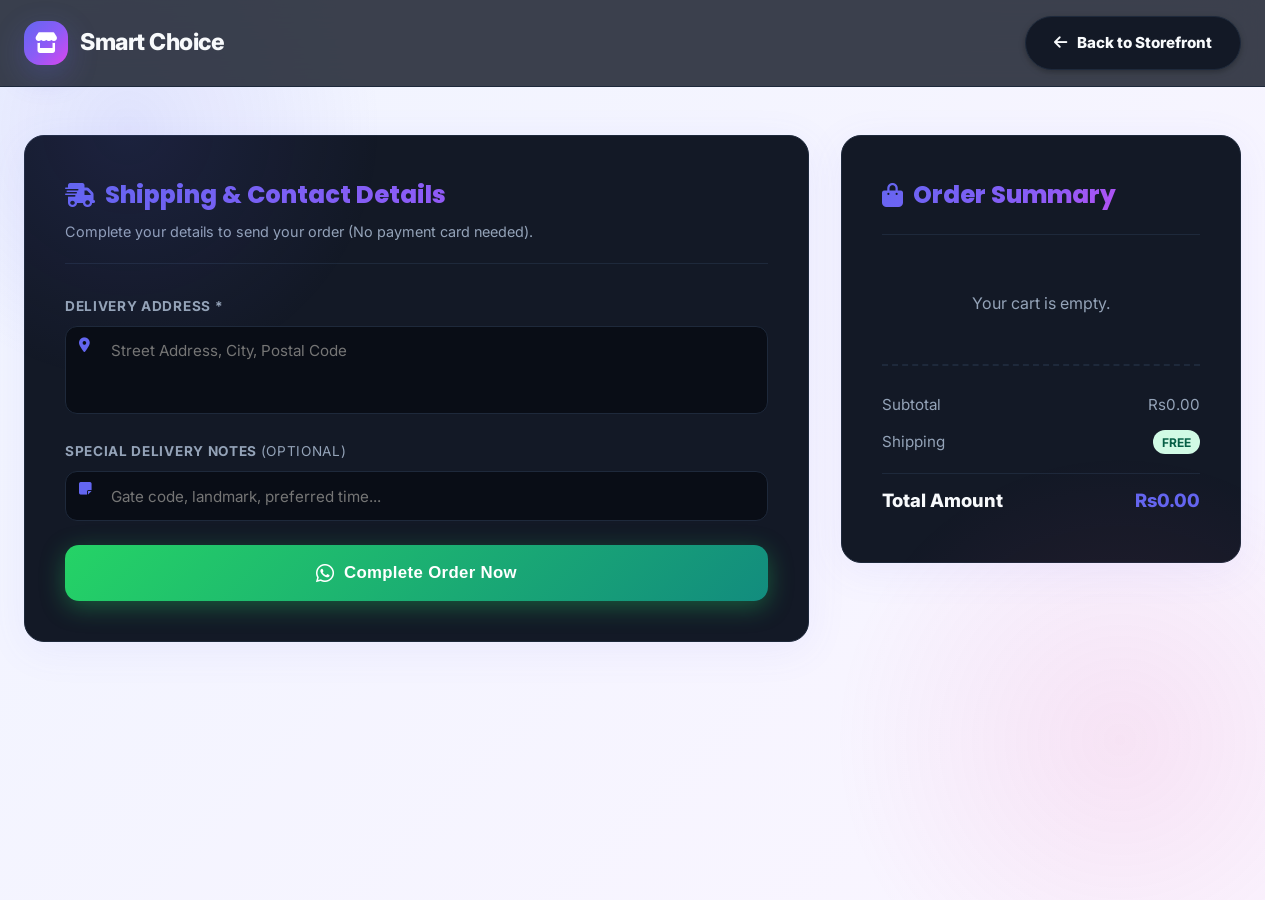
<file: checkout.html>
<!DOCTYPE html>
<html lang="en">
<head>
  <script>document.documentElement.setAttribute('data-theme', localStorage.getItem('aura_theme') || 'dark');</script>
  <meta charset="UTF-8">
  <meta name="viewport" content="width=device-width, initial-scale=1.0">
  <title>Checkout - AuraStore</title>
  <meta name="description" content="Complete your order details with zero credit card fees.">
  
  <!-- Google Fonts & Font Awesome Icons -->
  <link rel="preconnect" href="https://fonts.googleapis.com">
  <link rel="preconnect" href="https://fonts.gstatic.com" crossorigin>
  <link href="https://fonts.googleapis.com/css2?family=Inter:wght@300;400;500;600;700;800&family=Poppins:wght@400;500;600;700;800;900&display=swap" rel="stylesheet">
  <link rel="stylesheet" href="https://cdnjs.cloudflare.com/ajax/libs/font-awesome/6.4.0/css/all.min.css">
  
  <!-- Custom Styles -->
  <link rel="stylesheet" href="styles.css">
  <style>
    .checkout-page-body {
      background: linear-gradient(135deg, #f0f4ff 0%, #faf5ff 100%);
      min-height: 100vh;
      display: flex;
      flex-direction: column;
    }

    .checkout-main {
      padding-top: 3rem;
      padding-bottom: 5rem;
      flex: 1;
    }

    .checkout-grid {
      display: grid;
      grid-template-columns: 1fr 400px;
      gap: 2rem;
      align-items: start;
    }

    .checkout-card {
      background: var(--bg-card);
      border: 1px solid var(--border-color);
      border-radius: 20px;
      padding: 2.5rem;
      box-shadow: 0 8px 40px rgba(99,102,241,0.08);
    }

    .checkout-card-header {
      margin-bottom: 2rem;
      padding-bottom: 1.25rem;
      border-bottom: 1px solid var(--border-color);
    }

    .checkout-card-header h2 {
      font-size: 1.5rem;
      font-weight: 800;
      display: flex;
      align-items: center;
      gap: 0.6rem;
      background: var(--primary-gradient);
      -webkit-background-clip: text;
      -webkit-text-fill-color: transparent;
      background-clip: text;
    }

    .checkout-card-header p {
      color: var(--text-muted);
      font-size: 0.9rem;
      margin-top: 0.4rem;
    }

    /* Premium form field styles */
    .co-field {
      margin-bottom: 1.25rem;
      position: relative;
    }

    .co-field label {
      display: block;
      font-weight: 700;
      font-size: 0.85rem;
      color: var(--text-muted);
      text-transform: uppercase;
      letter-spacing: 0.05em;
      margin-bottom: 0.5rem;
    }

    .co-field input,
    .co-field textarea,
    .co-field select {
      width: 100%;
      padding: 0.9rem 1rem 0.9rem 2.8rem;
      border-radius: 12px;
      border: 1.5px solid var(--border-color);
      background: var(--bg-main);
      color: var(--text-main);
      font-size: 0.95rem;
      font-family: inherit;
      outline: none;
      transition: border-color 0.2s, box-shadow 0.2s;
    }

    .co-field textarea {
      padding-left: 2.8rem;
      resize: none;
    }

    .co-field select {
      padding-left: 2.8rem;
      appearance: none;
      cursor: pointer;
    }

     .co-field input:focus,
    .co-field textarea:focus,
    .co-field select:focus {
      border-color: var(--primary);
      box-shadow: 0 0 0 3px var(--primary-light);
      background: var(--bg-card);
    }

    /* Override Chrome Autofill styling */
    .co-field input:-webkit-autofill,
    .co-field input:-webkit-autofill:hover, 
    .co-field input:-webkit-autofill:focus,
    .co-field textarea:-webkit-autofill,
    .co-field textarea:-webkit-autofill:hover,
    .co-field textarea:-webkit-autofill:focus,
    .co-field select:-webkit-autofill,
    .co-field select:-webkit-autofill:hover,
    .co-field select:-webkit-autofill:focus {
      border: 1.5px solid var(--border-color) !important;
      -webkit-text-fill-color: var(--text-main) !important;
      -webkit-box-shadow: 0 0 0px 1000px var(--bg-main) inset !important;
      transition: background-color 5000s ease-in-out 0s;
    }

    .co-field .field-icon {
      position: absolute;
      left: 0.9rem;
      top: 2.55rem;
      color: var(--primary);
      font-size: 0.9rem;
      pointer-events: none;
    }

    .co-field textarea ~ .field-icon {
      top: 2.6rem;
    }

    /* Method selector cards */
    .method-options {
      display: flex;
      flex-direction: column;
      gap: 0.75rem;
      margin-top: 0.5rem;
    }

    .method-option {
      display: flex;
      align-items: center;
      gap: 1rem;
      padding: 1rem 1.25rem;
      border-radius: 12px;
      border: 2px solid var(--border-color);
      cursor: pointer;
      transition: all 0.2s;
      background: var(--bg-main);
    }

    .method-option:has(input:checked) {
      border-color: var(--primary);
      background: var(--primary-light);
    }

    .method-option input[type="radio"] {
      accent-color: var(--primary);
      width: 18px;
      height: 18px;
    }

    .method-option .method-icon {
      font-size: 1.4rem;
    }

    .method-option .method-info strong {
      display: block;
      font-size: 0.95rem;
      font-weight: 700;
    }

    .method-option .method-info span {
      font-size: 0.8rem;
      color: var(--text-muted);
    }

    /* Order summary */
    .summary-item-row {
      display: flex;
      align-items: center;
      gap: 1rem;
      padding: 0.9rem 0;
      border-bottom: 1px solid var(--border-color);
    }

    .summary-item-img {
      width: 58px;
      height: 58px;
      border-radius: 10px;
      object-fit: cover;
      box-shadow: 0 2px 10px rgba(0,0,0,0.1);
    }

    .co-submit-btn {
      display: flex;
      align-items: center;
      justify-content: center;
      gap: 0.6rem;
      width: 100%;
      padding: 1.1rem;
      border-radius: 14px;
      border: none;
      background: linear-gradient(135deg, #25d366, #128C7E);
      color: white;
      font-size: 1.05rem;
      font-weight: 800;
      cursor: pointer;
      margin-top: 1.5rem;
      box-shadow: 0 6px 24px rgba(37,211,102,0.35);
      transition: transform 0.2s, box-shadow 0.2s;
      letter-spacing: 0.02em;
    }

    .co-submit-btn:hover {
      transform: translateY(-2px);
      box-shadow: 0 10px 30px rgba(37,211,102,0.45);
    }

    .order-totals {
      margin-top: 1.5rem;
      padding-top: 1.25rem;
      border-top: 2px dashed var(--border-color);
    }

    .total-row {
      display: flex;
      justify-content: space-between;
      align-items: center;
      padding: 0.4rem 0;
      font-size: 0.95rem;
      color: var(--text-muted);
    }

    .total-row.final {
      margin-top: 0.75rem;
      padding-top: 0.75rem;
      border-top: 1px solid var(--border-color);
      font-size: 1.15rem;
      font-weight: 800;
      color: var(--text-main);
    }

    .free-tag {
      background: #d1fae5;
      color: #065f46;
      font-weight: 700;
      font-size: 0.75rem;
      padding: 0.15rem 0.55rem;
      border-radius: 999px;
    }

    @media (max-width: 900px) {
      .checkout-grid { grid-template-columns: 1fr; }
    }

    @media (max-width: 600px) {
      .checkout-card {
        padding: 1.25rem;
      }
      .checkout-main {
        padding-top: 1.5rem;
        padding-bottom: 2.5rem;
      }
    }
  </style>
</head>
<body class="checkout-page-body">

  <!-- Header -->
  <header class="navbar">
    <div class="container nav-container">
      <a href="index.html" class="brand-logo">
        <div class="logo-icon"><i class="fa-solid fa-store"></i></div>
        <span class="logo-text">Aura<span>Store</span></span>
      </a>

      <a href="index.html" class="btn btn-secondary"><i class="fa-solid fa-arrow-left"></i> Back to Storefront</a>
    </div>
  </header>

  <!-- Checkout Page Content -->
  <main class="container checkout-main">
    <div class="checkout-grid">
      
      <!-- Left: Shipping & Order Form -->
      <section class="checkout-card">
        <div class="checkout-card-header">
          <h2><i class="fa-solid fa-truck-fast"></i> Shipping & Contact Details</h2>
          <p style="color:var(--text-muted); font-size:0.9rem;">Complete your details to send your order (No payment card needed).</p>
        </div>

        <form id="standalone-checkout-form">

          <div class="co-field">
            <label for="c-address">Delivery Address *</label>
            <textarea id="c-address" rows="3" placeholder="Street Address, City, Postal Code" required></textarea>
            <i class="fa-solid fa-location-dot field-icon"></i>
          </div>

          <div class="co-field">
            <label for="c-notes">Special Delivery Notes <span style="font-weight:400;color:var(--text-muted);">(Optional)</span></label>
            <input type="text" id="c-notes" placeholder="Gate code, landmark, preferred time...">
            <i class="fa-solid fa-note-sticky field-icon"></i>
          </div>

          <input type="hidden" id="c-method" value="whatsapp">

          <button type="submit" class="co-submit-btn">
            <i class="fa-brands fa-whatsapp" style="font-size:1.3rem;"></i>
            Complete Order Now
          </button>
        </form>
      </section>

      <!-- Right: Order Summary -->
      <aside class="checkout-card">
        <div class="checkout-card-header">
          <h2><i class="fa-solid fa-bag-shopping"></i> Order Summary</h2>
        </div>

        <div id="checkout-items-list">
          <!-- Dynamic Items -->
        </div>

        <div class="order-totals">
          <div class="total-row">
            <span>Subtotal</span>
            <span id="c-subtotal">$0.00</span>
          </div>
          <div class="total-row">
            <span>Shipping</span>
            <span id="c-shipping" class="free-tag">FREE</span>
          </div>
          <div class="total-row final">
            <span>Total Amount</span>
            <span id="c-total" style="color:var(--primary);">$0.00</span>
          </div>
        </div>
      </aside>

    </div>
  </main>

  <div class="toast-container" id="toast-container"></div>

  <script>
    let state = {
      cart: JSON.parse(localStorage.getItem("aura_cart")) || [],
      settings: Object.assign({
        whatsappNumber: "+923017062739",
        currency: "Rs",
        storeName: "Smart Choice",
        googleSheetUrl: "https://script.google.com/macros/s/AKfycbzNVqb1nfvuHLqupdtIJu8axAp6JPf6iYN0AfO_fzfqUiPnStg9hlaTsthEJqOoTKbjlg/exec",
        deliveryCharges: 250
      }, JSON.parse(localStorage.getItem("aura_settings")) || {})
    };
    const GOOGLE_SHEET_URL = state.settings.googleSheetUrl;

      document.addEventListener("DOMContentLoaded", () => {
      // Dynamic store name logo update
      const logoEl = document.querySelector(".brand-logo .logo-text");
      if (logoEl && state.settings.storeName) {
        const name = state.settings.storeName;
        if (name.toLowerCase().endsWith("store") && name.toLowerCase() !== "store") {
          const base = name.substring(0, name.toLowerCase().lastIndexOf("store"));
          logoEl.innerHTML = `${base}<span>Store</span>`;
        } else {
          logoEl.innerHTML = name;
        }
      }
      if (state.settings.storeName) {
        document.title = `Checkout - ${state.settings.storeName}`;
      }

      renderSummary();

      // Get user info from session (always)
      const isUserAuth = sessionStorage.getItem("aura_user_auth") === "true";
      const currentUser = JSON.parse(sessionStorage.getItem("aura_current_user"));

      document.getElementById("standalone-checkout-form").addEventListener("submit", async (e) => {
        e.preventDefault();
        if (state.cart.length === 0) {
          alert("Your cart is empty!");
          return;
        }

        const name = (isUserAuth && currentUser) ? currentUser.username : "Guest";
        const phone = (isUserAuth && currentUser) ? (currentUser.wpNumber || "") : "";
        const address = document.getElementById("c-address").value.trim();
        const notes = document.getElementById("c-notes").value.trim();
        const subtotal = state.cart.reduce((sum, item) => sum + (item.price * item.quantity), 0);
        const shipping = subtotal > 0 ? (parseFloat(state.settings.deliveryCharges) || 0) : 0;
        const total = subtotal + shipping;

        // Always WhatsApp
        let msg = `🛒 *NEW ORDER - ${state.settings.storeName.toUpperCase()}*\n\n`;
        msg += `👤 *Customer:* ${name}\n`;
        if (phone) msg += `📞 *Phone:* ${phone}\n`;
        msg += `📍 *Address:* ${address}\n`;
        if (notes) msg += `📝 *Notes:* ${notes}\n`;
        msg += `\n📦 *Items:*\n`;
        state.cart.forEach((item, i) => {
          msg += `${i + 1}. ${item.title} x${item.quantity} — ${state.settings.currency}${(item.price * item.quantity).toFixed(2)}\n`;
        });
        msg += `\n💰 *Subtotal:* ${state.settings.currency}${subtotal.toFixed(2)}\n`;
        msg += `🚚 *Delivery Charges:* ${shipping > 0 ? `${state.settings.currency}${shipping.toFixed(2)}` : 'FREE'}\n`;
        msg += `💵 *Total Amount:* ${state.settings.currency}${total.toFixed(2)}`;

        const waUrl = `https://wa.me/${state.settings.whatsappNumber}?text=${encodeURIComponent(msg)}`;
        window.open(waUrl, "_blank");

        const orderId = Math.floor(100000 + Math.random() * 900000);

        // Save order details to user order history if logged in
        if (isUserAuth && currentUser) {
          const newOrder = {
            id: orderId,
            createdAt: new Date().toISOString(),
            address: address,
            itemsCount: state.cart.reduce((sum, item) => sum + item.quantity, 0),
            totalAmount: total,
            status: "Submitted"
          };
          const userOrdersKey = `aura_orders_${currentUser.username}`;
          const userOrders = JSON.parse(localStorage.getItem(userOrdersKey)) || [];
          userOrders.unshift(newOrder);
          localStorage.setItem(userOrdersKey, JSON.stringify(userOrders));
        }

        // Sync order to Google Sheet
        if (GOOGLE_SHEET_URL) {
          try {
            await fetch(GOOGLE_SHEET_URL, {
              method: "POST",
              mode: "no-cors",
              headers: { "Content-Type": "text/plain" },
              body: JSON.stringify({
                action: "checkout",
                orderId: orderId,
                name: name,
                phone: phone,
                address: address,
                total: total
              }),
              keepalive: true
            });
          } catch (err) {
            console.log("Google Sheets order sync failed:", err);
          }
        }

        localStorage.setItem("aura_cart", JSON.stringify([]));
        window.location.href = "index.html";
      });
    });

    function renderSummary() {
      const container = document.getElementById("checkout-items-list");
      const subtotal = state.cart.reduce((sum, item) => sum + (item.price * item.quantity), 0);
      const shipping = subtotal > 0 ? (parseFloat(state.settings.deliveryCharges) || 0) : 0;
      const total = subtotal + shipping;

      document.getElementById("c-subtotal").textContent = `${state.settings.currency}${subtotal.toFixed(2)}`;
      
      const shippingEl = document.getElementById("c-shipping");
      if (shippingEl) {
        if (shipping === 0) {
          shippingEl.textContent = "FREE";
          shippingEl.className = "free-tag";
        } else {
          shippingEl.textContent = `${state.settings.currency}${shipping.toFixed(2)}`;
          shippingEl.className = "";
        }
      }

      document.getElementById("c-total").textContent = `${state.settings.currency}${total.toFixed(2)}`;

      if (state.cart.length === 0) {
        container.innerHTML = `<p style="color:var(--text-muted); text-align:center; padding:1.5rem;">Your cart is empty.</p>`;
        return;
      }

      container.innerHTML = state.cart.map(item => `
        <div class="summary-item-row">
          <img src="${item.image}" alt="${item.title}" class="summary-item-img">
          <div style="flex:1;">
            <h4 style="font-size:0.9rem; font-weight:700;">${item.title}</h4>
            <span style="font-size:0.8rem; color:var(--text-muted);">${item.quantity}x @ ${state.settings.currency}${item.price.toFixed(2)}</span>
          </div>
          <strong style="font-size:0.95rem; color:var(--primary);">${state.settings.currency}${(item.price * item.quantity).toFixed(2)}</strong>
        </div>
      `).join("");
    }
  </script>
</body>
</html>
</file>
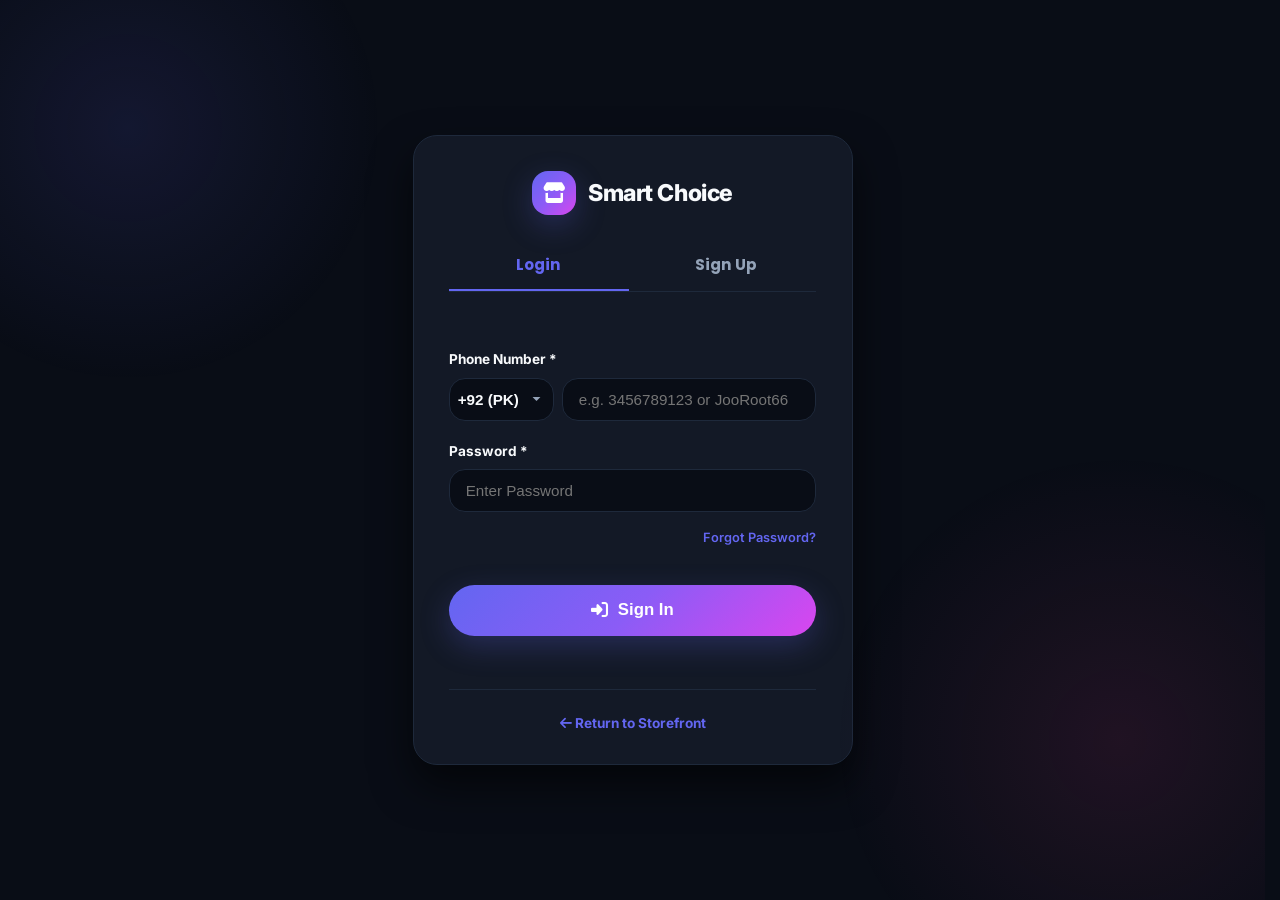
<file: dashboard.html>
<!DOCTYPE html>
<html lang="en">
<head>
  <script>document.documentElement.setAttribute('data-theme', localStorage.getItem('aura_theme') || 'dark');</script>
  <meta charset="UTF-8">
  <meta name="viewport" content="width=device-width, initial-scale=1.0">
  <title>Customer Dashboard - AuraStore</title>
  <meta name="description" content="Your private customer portal. Track order history and manage your storefront wishlist.">
  
  <!-- Google Fonts & Font Awesome Icons -->
  <link rel="preconnect" href="https://fonts.googleapis.com">
  <link rel="preconnect" href="https://fonts.gstatic.com" crossorigin>
  <link href="https://fonts.googleapis.com/css2?family=Inter:wght@300;400;500;600;700;800&family=Poppins:wght@400;500;600;700;800;900&display=swap" rel="stylesheet">
  <link rel="stylesheet" href="https://cdnjs.cloudflare.com/ajax/libs/font-awesome/6.4.0/css/all.min.css">
  
  <!-- Custom Styles -->
  <link rel="stylesheet" href="styles.css">
  <style>
    .dashboard-page-body {
      background-color: var(--bg-main);
      min-height: 100vh;
      display: flex;
      flex-direction: column;
    }

    .dashboard-navbar {
      background: var(--bg-card);
      border-bottom: 1px solid var(--border-color);
      padding: 1rem 0;
      position: sticky;
      top: 0;
      z-index: 100;
    }

    .dashboard-nav-container {
      display: flex;
      align-items: center;
      justify-content: space-between;
    }

    .dashboard-main-container {
      padding-top: 2.5rem;
      padding-bottom: 5rem;
      flex: 1;
    }

    /* Portal Grid Layout */
    .dashboard-grid {
      display: grid;
      grid-template-columns: 320px minmax(0, 1fr);
      gap: 2.2rem;
      align-items: start;
    }

    /* Left Account Card */
    .user-profile-card {
      background: var(--bg-card);
      border: 1px solid var(--border-color);
      border-radius: var(--radius-lg);
      padding: 2.2rem;
      box-shadow: var(--shadow-md);
      text-align: center;
      width: 100%;
      max-width: 100%;
      overflow: hidden;
    }

    .user-avatar-wrapper {
      position: relative;
      width: 80px;
      height: 80px;
      margin: 0 auto 1.2rem auto;
      cursor: pointer;
    }

    .user-avatar-circle {
      width: 100%;
      height: 100%;
      border-radius: 50%;
      background: var(--primary-gradient);
      color: white;
      font-size: 2.2rem;
      display: flex;
      align-items: center;
      justify-content: center;
      box-shadow: var(--shadow-glow);
      font-weight: 800;
      background-size: cover;
      background-position: center;
    }

    .user-avatar-overlay {
      position: absolute;
      top: 0;
      left: 0;
      width: 100%;
      height: 100%;
      border-radius: 50%;
      background: rgba(0, 0, 0, 0.45);
      color: white;
      display: flex;
      align-items: center;
      justify-content: center;
      opacity: 0;
      transition: var(--transition);
      font-size: 1.25rem;
    }

    .user-avatar-wrapper:hover .user-avatar-overlay {
      opacity: 1;
    }

    .profile-badge {
      background: var(--primary-light);
      color: var(--primary);
      font-weight: 800;
      font-size: 0.78rem;
      padding: 0.3rem 0.85rem;
      border-radius: var(--radius-full);
      text-transform: uppercase;
      letter-spacing: 0.05em;
      display: inline-block;
      margin-bottom: 1.5rem;
    }

    .user-details-list {
      text-align: left;
      list-style: none;
      border-top: 1px solid var(--border-color);
      padding-top: 1.5rem;
      margin-top: 1rem;
    }

    .user-details-list li {
      margin-bottom: 1rem;
      font-size: 0.92rem;
      display: flex;
      flex-direction: column;
      gap: 0.25rem;
    }

    .user-details-list span.detail-label {
      font-size: 0.78rem;
      color: var(--text-muted);
      font-weight: 700;
      text-transform: uppercase;
    }

    .user-details-list span.detail-value {
      color: var(--text-main);
      font-weight: 600;
    }

    /* Right Panels */
    .portal-section-card {
      background: var(--bg-card);
      border: 1px solid var(--border-color);
      border-radius: var(--radius-lg);
      padding: 2.2rem;
      box-shadow: var(--shadow-md);
      margin-bottom: 2.2rem;
      width: 100%;
      max-width: 100%;
      overflow: hidden;
    }

    .portal-section-header {
      margin-bottom: 1.8rem;
      padding-bottom: 1rem;
      border-bottom: 1px solid var(--border-color);
      display: flex;
      justify-content: space-between;
      align-items: center;
    }

    .portal-section-header h2 {
      font-size: 1.35rem;
      font-weight: 800;
      display: flex;
      align-items: center;
      gap: 0.6rem;
      color: var(--text-main);
    }

    /* Wishlist Horizontal Cards */
    .wishlist-grid {
      display: grid;
      grid-template-columns: 1fr;
      gap: 1rem;
    }

    .wishlist-item-card {
      background: var(--bg-main);
      border: 1px solid var(--border-color);
      border-radius: var(--radius-md);
      padding: 1rem;
      display: flex;
      align-items: center;
      gap: 1.25rem;
      transition: var(--transition);
    }

    .wishlist-item-card:hover {
      transform: translateY(-2px);
      box-shadow: var(--shadow-sm);
      border-color: var(--primary);
    }

    .wishlist-item-img {
      width: 65px;
      height: 65px;
      border-radius: var(--radius-sm);
      object-fit: cover;
    }

    .wishlist-item-details {
      flex: 1;
    }

    .wishlist-item-title {
      font-size: 0.95rem;
      font-weight: 700;
      color: var(--text-main);
      margin-bottom: 0.25rem;
    }

    .wishlist-item-price {
      font-size: 0.9rem;
      font-weight: 800;
      color: var(--primary);
    }

    .wishlist-item-actions {
      display: flex;
      gap: 0.5rem;
    }

    /* Orders Table */
    .portal-table {
      width: 100%;
      border-collapse: collapse;
      margin-top: 0.5rem;
    }

    .portal-table th, .portal-table td {
      padding: 0.95rem 1rem;
      text-align: left;
      border-bottom: 1px solid var(--border-color);
    }

    .portal-table th {
      background: var(--bg-main);
      font-weight: 800;
      font-size: 0.8rem;
      color: var(--text-muted);
      text-transform: uppercase;
    }

    .portal-table td {
      font-size: 0.92rem;
    }

    .order-status-badge {
      font-size: 0.75rem;
      font-weight: 800;
      padding: 0.25rem 0.65rem;
      border-radius: var(--radius-full);
      text-transform: uppercase;
      display: inline-block;
    }

    .status-submitted {
      background: rgba(99, 102, 241, 0.15);
      color: var(--primary);
    }

    @media (max-width: 900px) {
      .dashboard-grid {
        grid-template-columns: minmax(0, 1fr);
        gap: 1.5rem;
      }
    }

    @media (max-width: 600px) {
      .dashboard-nav-container {
        flex-direction: column;
        gap: 0.85rem;
        align-items: center;
      }
      .dashboard-navbar .brand-logo {
        display: none !important;
      }
      .dashboard-main-container {
        padding-top: 1.5rem;
      }
      .portal-section-card, .user-profile-card {
        padding: 1.25rem;
      }
      .portal-section-header {
        flex-direction: column;
        align-items: flex-start;
        gap: 0.75rem;
      }
      .portal-table {
        min-width: 680px;
      }
    }
  </style>
</head>
<body class="dashboard-page-body">

  <!-- Header Navbar -->
  <header class="dashboard-navbar">
    <div class="container dashboard-nav-container">
      <a href="index.html" class="brand-logo">
        <div class="logo-icon"><i class="fa-solid fa-store"></i></div>
        <span class="logo-text" id="dashboard-store-name">Aura<span>Store</span></span>
      </a>

      <div style="display:flex; align-items:center; gap:1rem;">
        <a href="index.html" class="btn btn-secondary"><i class="fa-solid fa-arrow-left"></i> Back to Storefront</a>
        <button id="btn-logout" class="btn btn-primary" style="background:#ef4444; border:none;"><i class="fa-solid fa-right-from-bracket"></i> Logout</button>
      </div>
    </div>
  </header>

  <!-- Dashboard Content -->
  <main class="container dashboard-main-container">
    <div class="dashboard-grid">
      
      <!-- Left Panel: User Info -->
      <aside class="user-profile-card">
        <div class="user-avatar-wrapper" id="btn-change-avatar" title="Click to upload profile photo">
          <div class="user-avatar-circle" id="user-avatar-initials">U</div>
          <div class="user-avatar-overlay">
            <i class="fa-solid fa-camera"></i>
          </div>
        </div>
        <input type="file" id="user-avatar-input" accept="image/*" class="hidden">
        <h2 style="font-size: 1.45rem; font-weight: 800; margin-bottom: 0.35rem;" id="user-display-name">Customer Name</h2>
        <span class="profile-badge">Customer Profile</span>
        
        <ul class="user-details-list">
          <li>
            <span class="detail-label">Username</span>
            <span class="detail-value" id="detail-username">@customer</span>
          </li>
          <li>
            <span class="detail-label">WhatsApp Contact</span>
            <span class="detail-value" id="detail-phone">+1 000 000 0000</span>
          </li>
          <li>
            <span class="detail-label">Registered Since</span>
            <span class="detail-value" id="detail-registered-date">August 2026</span>
          </li>
        </ul>
      </aside>

      <!-- Right Panel: Wishlist & Order History -->
      <section style="display:flex; flex-direction:column; gap:0.25rem;">
        
        <!-- Wishlist Card -->
        <div class="portal-section-card">
          <div class="portal-section-header">
            <h2><i class="fa-solid fa-heart" style="color:#ef4444;"></i> Saved Wishlist (<span id="wishlist-count">0</span>)</h2>
            <a href="index.html#shop" class="btn btn-secondary" style="font-size:0.8rem; padding:0.4rem 0.8rem;"><i class="fa-solid fa-plus"></i> Shop More</a>
          </div>

          <div class="wishlist-grid" id="dashboard-wishlist-container">
            <!-- Dynamic Wishlist Items -->
          </div>
        </div>

        <!-- Order History Card -->
        <div class="portal-section-card">
          <div class="portal-section-header">
            <h2><i class="fa-solid fa-clock-rotate-left"></i> Recent Order History</h2>
          </div>

          <div class="table-responsive" style="overflow-x:auto;">
            <table class="portal-table">
              <thead>
                <tr>
                  <th>Order ID</th>
                  <th>Date</th>
                  <th>Delivery Address</th>
                  <th>Items Count</th>
                  <th>Total Amount</th>
                  <th>Status</th>
                </tr>
              </thead>
              <tbody id="dashboard-orders-tbody">
                <!-- Dynamic Orders -->
              </tbody>
            </table>
          </div>
        </div>

      </section>

    </div>
  </main>

  <!-- Toast Notification Container -->
  <div class="toast-container" id="toast-container"></div>

  <!-- Dynamic Dashboard Script -->
  <script>
    let isWishlistExpanded = false;

    function getWishlistKey() {
      const currentUser = JSON.parse(sessionStorage.getItem("aura_current_user"));
      if (currentUser && currentUser.username) {
        return `aura_wishlist_${currentUser.username.toLowerCase()}`;
      }
      return "aura_wishlist_guest";
    }

    document.addEventListener("DOMContentLoaded", () => {
      // 1. Guard Protection Check
      const isAuth = sessionStorage.getItem("aura_user_auth") === "true";
      const currentUser = JSON.parse(sessionStorage.getItem("aura_current_user"));

      if (!isAuth || !currentUser) {
        alert("🔒 Access Denied! Please login to open your customer dashboard.");
        window.location.href = "login.html";
        return;
      }

      // Load dynamic Settings (such as store name)
      const settings = Object.assign({
        storeName: "AuraStore",
        currency: "$"
      }, JSON.parse(localStorage.getItem("aura_settings")) || {});
      
      const logoEl = document.querySelector(".brand-logo .logo-text");
      if (logoEl && settings.storeName) {
        const name = settings.storeName;
        if (name.toLowerCase().endsWith("store") && name.toLowerCase() !== "store") {
          const base = name.substring(0, name.toLowerCase().lastIndexOf("store"));
          logoEl.innerHTML = `${base}<span>Store</span>`;
        } else {
          logoEl.innerHTML = name;
        }
      }

      // 2. Load User Profile Info
      document.getElementById("user-display-name").textContent = currentUser.username;
      document.getElementById("detail-username").textContent = `@${currentUser.username}`;
      document.getElementById("detail-phone").textContent = `+${currentUser.wpNumber}`;
      
      const initialsEl = document.getElementById("user-avatar-initials");
      if (currentUser.avatar) {
        initialsEl.textContent = "";
        initialsEl.style.backgroundImage = `url(${currentUser.avatar})`;
      } else {
        const initials = currentUser.username.substring(0, 2).toUpperCase();
        initialsEl.textContent = initials;
      }

      const regDate = currentUser.registeredAt ? new Date(currentUser.registeredAt).toLocaleDateString(undefined, { year: 'numeric', month: 'long', day: 'numeric' }) : "August 2026";
      document.getElementById("detail-registered-date").textContent = regDate;

      // 3. Load Wishlist Details
      renderDashboardWishlist(settings.currency);

      // 4. Load Order History
      renderDashboardOrders(currentUser.username, settings.currency);

      // 5. Logout Listener
      document.getElementById("btn-logout").addEventListener("click", () => {
        if (confirm("Are you sure you want to logout?")) {
          sessionStorage.removeItem("aura_user_auth");
          sessionStorage.removeItem("aura_current_user");
          window.location.href = "index.html";
        }
      });

      // 6. Photo Upload Listeners
      const changeAvatarBtn = document.getElementById("btn-change-avatar");
      const avatarInput = document.getElementById("user-avatar-input");

      if (changeAvatarBtn && avatarInput) {
        changeAvatarBtn.addEventListener("click", () => {
          avatarInput.click();
        });

        avatarInput.addEventListener("change", (e) => {
          const file = e.target.files[0];
          if (!file) return;

          // Limit file size to 1.5MB to prevent localStorage exceeding 5MB limits
          if (file.size > 1.5 * 1024 * 1024) {
            alert("❌ File size too large! Please choose an image smaller than 1.5MB.");
            return;
          }

          const reader = new FileReader();
          reader.onload = function(evt) {
            const base64Url = evt.target.result;
            
            // Update session storage state
            currentUser.avatar = base64Url;
            sessionStorage.setItem("aura_current_user", JSON.stringify(currentUser));

            // Update local storage persistent state
            const users = JSON.parse(localStorage.getItem("aura_users")) || [];
            const userIndex = users.findIndex(u => u.username.toLowerCase() === currentUser.username.toLowerCase());
            if (userIndex > -1) {
              users[userIndex].avatar = base64Url;
              localStorage.setItem("aura_users", JSON.stringify(users));
            }

            // Render updated avatar
            initialsEl.textContent = "";
            initialsEl.style.backgroundImage = `url(${base64Url})`;

            showDashboardToast("Profile photo updated successfully!", "success");
          };
          reader.readAsDataURL(file);
        });
      }
    });

    function renderDashboardWishlist(currencySymbol) {
      const container = document.getElementById("dashboard-wishlist-container");
      const countEl = document.getElementById("wishlist-count");
      
      const storefrontWishlist = JSON.parse(localStorage.getItem(getWishlistKey())) || [];
      countEl.textContent = storefrontWishlist.length;

      if (storefrontWishlist.length === 0) {
        container.innerHTML = `<p style="color:var(--text-muted); text-align:center; padding:2rem 0; font-size:0.92rem;"><i class="fa-regular fa-heart" style="font-size:2rem; display:block; margin-bottom:0.5rem;"></i>Your wishlist is currently empty.</p>`;
        const oldBtn = document.getElementById("btn-wishlist-load-more");
        if (oldBtn) oldBtn.remove();
        return;
      }

      // Load products catalog list to expand detail details
      const products = JSON.parse(localStorage.getItem("aura_products")) || [];

      // Pagination check: show only 3 by default unless expanded
      const shouldShowLoadMore = storefrontWishlist.length > 3 && !isWishlistExpanded;
      const itemsToRender = shouldShowLoadMore ? storefrontWishlist.slice(0, 3) : storefrontWishlist;

      // Render wishlist grid elements
      container.innerHTML = itemsToRender.map(productId => {
        const prod = products.find(p => p.id === productId);
        if (!prod) return "";

        return `
          <div class="wishlist-item-card" id="wish-card-${prod.id}">
            <img src="${prod.image}" alt="${prod.title}" class="wishlist-item-img" onerror="this.src='https://images.unsplash.com/photo-1560343090-f0409e92791a?auto=format&fit=crop&w=600&q=80'">
            <div class="wishlist-item-details">
              <h4 class="wishlist-item-title">${prod.title}</h4>
              <span class="wishlist-item-price">${currencySymbol}${prod.price.toFixed(2)}</span>
            </div>
            <div class="wishlist-item-actions">
              <button class="btn btn-primary" style="padding:0.5rem 0.8rem; font-size:0.8rem;" onclick="addWishToCart('${prod.id}')">
                <i class="fa-solid fa-cart-plus"></i> <span class="cart-btn-text">Add to Cart</span>
              </button>
              <button class="icon-btn" style="width:34px; height:34px; background:rgba(239,68,68,0.08); border-color:rgba(239,68,68,0.2); color:#ef4444;" onclick="removeWish('${prod.id}')">
                <i class="fa-solid fa-trash-can" style="font-size:0.85rem;"></i>
              </button>
            </div>
          </div>
        `;
      }).join("");

      // Manage Load More button render
      let loadMoreBtn = document.getElementById("btn-wishlist-load-more");
      if (shouldShowLoadMore) {
        if (!loadMoreBtn) {
          loadMoreBtn = document.createElement("button");
          loadMoreBtn.id = "btn-wishlist-load-more";
          loadMoreBtn.className = "btn btn-secondary";
          loadMoreBtn.style.width = "100%";
          loadMoreBtn.style.justifyContent = "center";
          loadMoreBtn.style.marginTop = "1rem";
          loadMoreBtn.innerHTML = `<i class="fa-solid fa-angles-down"></i> Load More (${storefrontWishlist.length - 3} remaining)`;
          loadMoreBtn.onclick = () => {
            isWishlistExpanded = true;
            renderDashboardWishlist(currencySymbol);
          };
          container.parentNode.appendChild(loadMoreBtn);
        } else {
          loadMoreBtn.classList.remove("hidden");
          loadMoreBtn.innerHTML = `<i class="fa-solid fa-angles-down"></i> Load More (${storefrontWishlist.length - 3} remaining)`;
        }
      } else {
        if (loadMoreBtn) {
          loadMoreBtn.remove(); // Cleanly remove when fully loaded or empty
        }
      }
    }

    function removeWish(productId) {
      const wishlistKey = getWishlistKey();
      let wishlist = JSON.parse(localStorage.getItem(wishlistKey)) || [];
      wishlist = wishlist.filter(id => id !== productId);
      localStorage.setItem(wishlistKey, JSON.stringify(wishlist));
      
      // Update UI
      const card = document.getElementById(`wish-card-${productId}`);
      if (card) {
        card.style.opacity = "0";
        card.style.transform = "scale(0.9)";
        setTimeout(() => {
          renderDashboardWishlist(localStorage.getItem("aura_currency") || "$");
        }, 300);
      }
      showDashboardToast("Item removed from your wishlist", "info");
    }

    function addWishToCart(productId) {
      let cart = JSON.parse(localStorage.getItem("aura_cart")) || [];
      const products = JSON.parse(localStorage.getItem("aura_products")) || [];
      const prod = products.find(p => p.id === productId);

      if (!prod) return;

      const existingIndex = cart.findIndex(item => item.id === productId);
      if (existingIndex > -1) {
        cart[existingIndex].quantity += 1;
      } else {
        cart.push({
          id: prod.id,
          title: prod.title,
          price: prod.price,
          image: prod.image,
          category: prod.category,
          quantity: 1
        });
      }

      localStorage.setItem("aura_cart", JSON.stringify(cart));
      showDashboardToast(`"${prod.title}" added to your cart!`, "success");
    }

    function renderDashboardOrders(username, currencySymbol) {
      const tbody = document.getElementById("dashboard-orders-tbody");
      const orders = JSON.parse(localStorage.getItem(`aura_orders_${username}`)) || [];

      if (orders.length === 0) {
        tbody.innerHTML = `<tr><td colspan="6" style="text-align:center; padding:2rem; color:var(--text-muted);">No orders placed yet.</td></tr>`;
        return;
      }

      tbody.innerHTML = orders.map(ord => {
        const dateStr = new Date(ord.createdAt).toLocaleDateString(undefined, { year: 'numeric', month: 'short', day: 'numeric' });
        return `
          <tr>
            <td><strong>#${ord.id}</strong></td>
            <td>${dateStr}</td>
            <td>${ord.address}</td>
            <td>${ord.itemsCount} items</td>
            <td><strong>${currencySymbol}${ord.totalAmount.toFixed(2)}</strong></td>
            <td><span class="order-status-badge status-submitted">${ord.status}</span></td>
          </tr>
        `;
      }).join("");
    }

    function showDashboardToast(message, type = "info") {
      const container = document.getElementById("toast-container");
      if (!container) return;

      const toast = document.createElement("div");
      toast.className = `toast toast-${type}`;
      
      const icon = type === "success" ? "fa-circle-check" : "fa-info-circle";
      toast.innerHTML = `<i class="fa-solid ${icon}"></i> <span>${message}</span>`;
      
      container.appendChild(toast);
      
      setTimeout(() => {
        toast.remove();
      }, 3500);
    }
  </script>
</body>
</html>
</file>
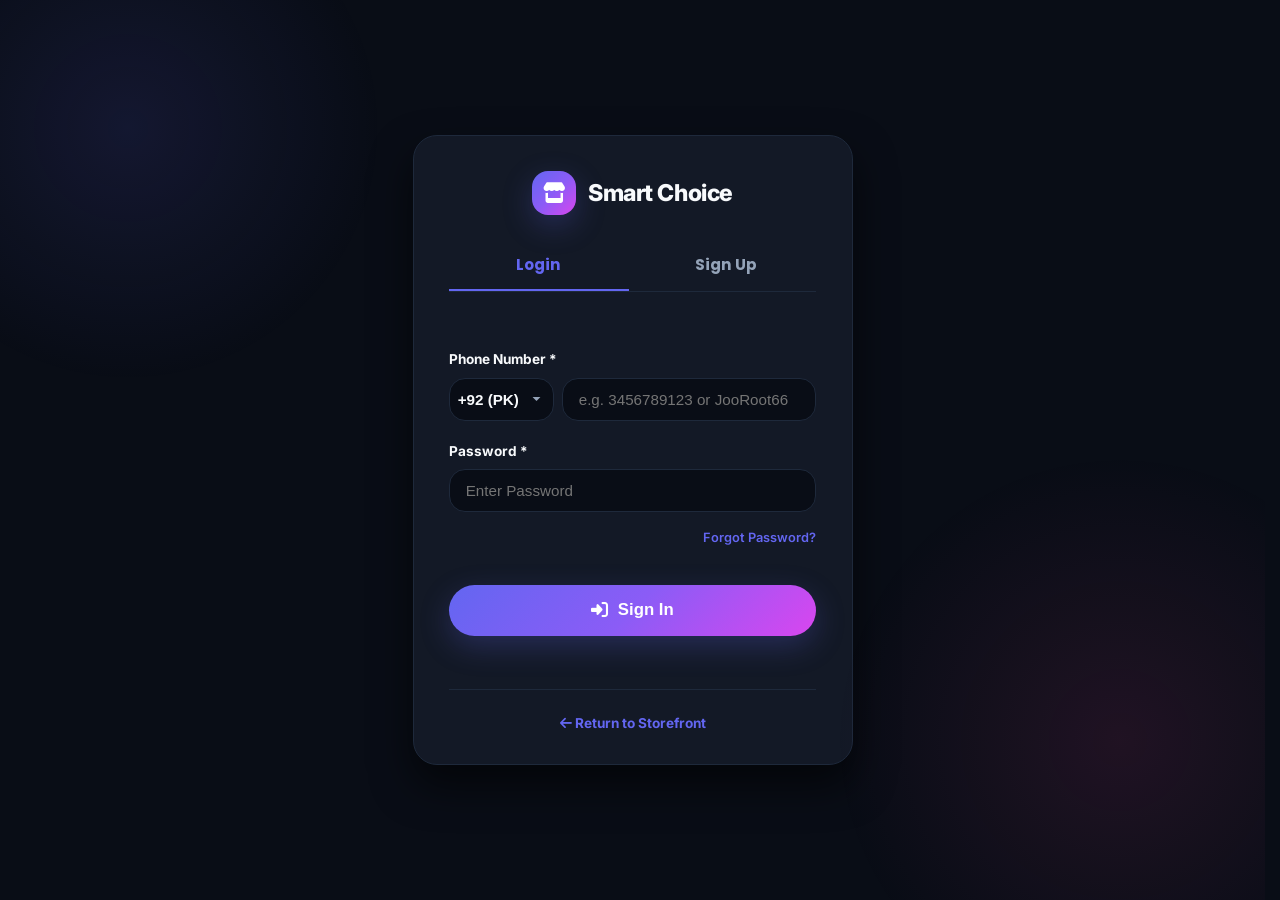
<file: login.html>
<!DOCTYPE html>
<html lang="en">

<head>
  <script>document.documentElement.setAttribute('data-theme', localStorage.getItem('aura_theme') || 'dark');</script>
  <meta charset="UTF-8">
  <meta name="viewport" content="width=device-width, initial-scale=1.0">
  <title>Portal Authentication - AuraStore</title>
  <meta name="description" content="Secure Store login and customer portal authentication.">

  <!-- Google Fonts & Font Awesome Icons -->
  <link rel="preconnect" href="https://fonts.googleapis.com">
  <link rel="preconnect" href="https://fonts.gstatic.com" crossorigin>
  <link
    href="https://fonts.googleapis.com/css2?family=Inter:wght@300;400;500;600;700;800&family=Poppins:wght@400;500;600;700;800;900&display=swap"
    rel="stylesheet">
  <link rel="stylesheet" href="https://cdnjs.cloudflare.com/ajax/libs/font-awesome/6.4.0/css/all.min.css">

  <!-- Custom Styles -->
  <link rel="stylesheet" href="styles.css">
  <style>
    .login-page-body {
      background-color: var(--bg-main);
      min-height: 100vh;
      display: flex;
      flex-direction: column;
      align-items: center;
      justify-content: center;
      padding: 1.5rem;
    }

    .login-card {
      background: var(--bg-card);
      border: 1px solid var(--border-color);
      border-radius: var(--radius-lg);
      width: 100%;
      max-width: 440px;
      min-height: 70vh;
      padding: 2.2rem 2.2rem 1.8rem 2.2rem;
      box-shadow: var(--shadow-lg);
      text-align: center;
      position: relative;
      display: flex;
      flex-direction: column;
      justify-content: space-between;
    }

    .login-icon-box {
      width: 70px;
      height: 70px;
      border-radius: 50%;
      background: var(--primary-light);
      color: var(--primary);
      display: flex;
      align-items: center;
      justify-content: center;
      font-size: 2rem;
      margin: 0 auto 1.5rem auto;
      box-shadow: var(--shadow-glow);
    }

    /* Auth Tab Styling */
    .auth-tabs {
      display: flex;
      border-bottom: 1px solid var(--border-color);
      margin-bottom: 2rem;
      gap: 0.5rem;
    }

    .auth-tab-btn {
      flex: 1;
      padding: 0.85rem;
      border: none;
      background: none;
      font-family: 'Poppins', sans-serif;
      font-weight: 700;
      font-size: 0.95rem;
      cursor: pointer;
      color: var(--text-muted);
      border-bottom: 2px solid transparent;
      transition: var(--transition);
    }

    .auth-tab-btn:hover {
      color: var(--text-main);
    }

    .auth-tab-btn.active {
      color: var(--primary);
      border-bottom-color: var(--primary);
    }

    .auth-form-container {
      flex: 1;
      display: flex;
      flex-direction: column;
      justify-content: center;
      transition: var(--transition);
    }

    .auth-form-container.hidden {
      display: none !important;
    }

    .form-group {
      margin-bottom: 1.25rem;
      display: flex;
      flex-direction: column;
      gap: 0.4rem;
      text-align: left;
    }

    .form-group label {
      font-weight: 700;
      font-size: 0.85rem;
      color: var(--text-main);
    }

    .form-group input,
    .form-group select {
      width: 100%;
      padding: 0.75rem 1rem;
      border-radius: var(--radius-md);
      border: 1px solid var(--border-color);
      background-color: var(--bg-main);
      color: var(--text-main);
      font-size: 0.95rem;
      outline: none;
      transition: var(--transition);
      box-sizing: border-box;
    }

    .form-group select {
      cursor: pointer;
      appearance: none;
      -webkit-appearance: none;
      -moz-appearance: none;
      background-image: url("data:image/svg+xml;utf8,<svg fill='%2394a3b8' height='24' viewBox='0 0 24 24' width='24' xmlns='http://www.w3.org/2000/svg'><path d='M7 10l5 5 5-5z'/><path d='M0 0h24v24H0z' fill='none'/></svg>");
      background-repeat: no-repeat;
      background-position: right 0.4rem center;
      background-size: 1.2rem;
      padding-right: 1.6rem !important;
    }

    /* Override Chrome Autofill styling */
    .form-group input:-webkit-autofill,
    .form-group input:-webkit-autofill:hover,
    .form-group input:-webkit-autofill:focus,
    .form-group select:-webkit-autofill,
    .form-group select:-webkit-autofill:hover,
    .form-group select:-webkit-autofill:focus {
      border: 1px solid var(--border-color) !important;
      -webkit-text-fill-color: var(--text-main) !important;
      -webkit-box-shadow: 0 0 0px 1000px var(--bg-main) inset !important;
      transition: background-color 5000s ease-in-out 0s;
    }

    .form-group input:focus,
    .form-group select:focus {
      border-color: var(--primary);
      box-shadow: 0 0 0 3px var(--primary-light);
    }

    .btn-accent {
      background: var(--accent);
      color: #090d16;
      box-shadow: 0 4px 14px rgba(245, 158, 11, 0.3);
    }

    .btn-accent:hover {
      background: #e08e0b;
      color: #090d16;
      transform: translateY(-3px);
      box-shadow: 0 10px 24px rgba(245, 158, 11, 0.45);
    }

    @media (max-width: 440px) {
      .login-card {
        padding: 1.5rem;
      }
    }
  </style>
</head>

<body class="login-page-body">

  <div class="login-card">
    <a href="index.html" class="brand-logo" style="justify-content: center; margin-bottom: 1.5rem;">
      <div class="logo-icon"><i class="fa-solid fa-store"></i></div>
      <span class="logo-text">Aura<span>Store</span></span>
    </a>

    <!-- Dual Tab System -->
    <div class="auth-tabs">
      <button class="auth-tab-btn active" id="btn-login-tab">Login</button>
      <button class="auth-tab-btn" id="btn-signup-tab">Sign Up</button>
    </div>

    <!-- LOGIN FORM CONTAINER -->
    <div class="auth-form-container" id="login-container">


      <form id="standalone-login-form">
        <div class="form-group">
          <label for="login-phone">Phone Number *</label>
          <div style="display:flex; gap:0.5rem;">
            <select id="login-country-code" style="width:105px; padding:0.75rem 0.5rem; font-weight:700;">
              <option value="92">+92 (PK)</option>
              <option value="1">+1 (US)</option>
              <option value="91">+91 (IN)</option>
              <option value="44">+44 (UK)</option>
              <option value="966">+966 (SA)</option>
              <option value="971">+971 (AE)</option>
              <option value="20">+20 (EG)</option>
              <option value="62">+62 (ID)</option>
              <option value="234">+234 (NG)</option>
              <option value="880">+880 (BD)</option>
            </select>
            <input type="text" id="login-phone" placeholder="e.g. 3456789123 or JooRoot66" required style="flex:1;">
          </div>
        </div>

        <div class="form-group">
          <label for="login-password">Password *</label>
          <input type="password" id="login-password" placeholder="Enter Password" required
            autocomplete="current-password">
        </div>

        <div style="text-align: right; margin-top: -0.5rem; margin-bottom: 1.25rem;">
          <a href="#" id="btn-forgot-password"
            style="font-size: 0.8rem; color: var(--primary); text-decoration: none; font-weight: 600;">Forgot
            Password?</a>
        </div>

        <button type="submit" class="btn btn-primary"
          style="width: 100%; justify-content: center; padding: 0.95rem; font-size: 1.05rem; margin-top: 1rem;">
          <i class="fa-solid fa-right-to-bracket"></i> Sign In
        </button>
      </form>
    </div>

    <!-- SIGN UP FORM CONTAINER -->
    <div class="auth-form-container hidden" id="signup-container">


      <form id="standalone-signup-form">
        <div class="form-group">
          <label for="signup-username">Name* </label>
          <input type="text" id="signup-username" placeholder="e.g. JohnDoe" required autocomplete="username">
        </div>

        <div class="form-group">
          <label for="signup-phone">WhatsApp Number *</label>
          <div style="display:flex; gap:0.5rem;">
            <select id="signup-country-code" style="width:105px; padding:0.75rem 0.5rem; font-weight:700;">
              <option value="92">+92 PK</option>
              <option value="1">+1 US</option>
              <option value="91">+91 IN</option>
              <option value="44">+44 UK</option>
              <option value="966">+966 SA</option>
              <option value="971">+971 AE</option>
              <option value="20">+20 (EG)</option>
              <option value="62">+62 (ID)</option>
              <option value="234">+234 (NG)</option>
              <option value="880">+880 (BD)</option>
            </select>
            <input type="text" id="signup-phone" placeholder="e.g. 3456789123" required style="flex:1;">
          </div>
          <small style="color:var(--text-muted); font-size:0.75rem; text-align:left; display:block;">Used for instant
            WhatsApp delivery confirmations.</small>
        </div>

        <div class="form-group">
          <label for="signup-password">Choose Password *</label>
          <input type="password" id="signup-password" placeholder="Enter secure password" required
            autocomplete="new-password">
        </div>

        <button type="submit" class="btn btn-accent"
          style="width: 100%; justify-content: center; padding: 0.95rem; font-size: 1.05rem; margin-top: 1rem;">
          <i class="fa-solid fa-circle-check"></i> Complete Registration
        </button>
      </form>
    </div>

    <!-- FORGOT PASSWORD FORM CONTAINER -->
    <div class="auth-form-container hidden" id="forgot-container">


      <!-- Step 1: Verification -->
      <form id="forgot-verify-form">
        <div class="form-group">
          <label for="forgot-phone">Registered Phone Number *</label>
          <div style="display:flex; gap:0.5rem;">
            <select id="forgot-country-code" style="width:105px; padding:0.75rem 0.5rem; font-weight:700;">
              <option value="92">+92 (PK)</option>
              <option value="1">+1 (US)</option>
              <option value="91">+91 (IN)</option>
              <option value="44">+44 (UK)</option>
              <option value="966">+966 (SA)</option>
              <option value="971">+971 (AE)</option>
              <option value="20">+20 (EG)</option>
              <option value="62">+62 (ID)</option>
              <option value="234">+234 (NG)</option>
              <option value="880">+880 (BD)</option>
            </select>
            <input type="text" id="forgot-phone" placeholder="e.g. 3456789123" required style="flex:1;">
          </div>
        </div>

        <button type="submit" class="btn btn-primary"
          style="width: 100%; justify-content: center; padding: 0.95rem; font-size: 1.05rem; margin-top: 1rem;">
          <i class="fa-solid fa-circle-right"></i> Verify Phone Number
        </button>
      </form>

      <!-- Step 2: New Password input (hidden initially) -->
      <form id="forgot-reset-form" class="hidden">
        <div class="form-group">
          <label for="forgot-new-password">Choose New Password *</label>
          <input type="password" id="forgot-new-password" placeholder="Enter new password" required
            autocomplete="new-password">
        </div>

        <div class="form-group">
          <label for="forgot-confirm-password">Confirm New Password *</label>
          <input type="password" id="forgot-confirm-password" placeholder="Confirm new password" required
            autocomplete="new-password">
        </div>

        <button type="submit" class="btn btn-primary"
          style="width: 100%; justify-content: center; padding: 0.95rem; font-size: 1.05rem; margin-top: 1rem;">
          <i class="fa-solid fa-circle-check"></i> Reset Password
        </button>
      </form>

      <!-- Back Link -->
      <div style="margin-top: 1.5rem; text-align: center;">
        <a href="#" id="btn-back-to-login"
          style="color: var(--primary); font-size: 0.85rem; font-weight: 700; text-decoration: none; display: inline-block;"><i
            class="fa-solid fa-arrow-left"></i> Back to Login</a>
      </div>
    </div>

    <!-- Return to Store -->
    <div
      style="margin-top: 1.8rem; border-top: 1px solid var(--border-color); padding-top: 1.2rem; text-align: center;">
      <a href="index.html"
        style="color: var(--primary); font-size: 0.85rem; font-weight: 700; text-decoration: none; display: inline-block;"><i
          class="fa-solid fa-arrow-left"></i> Return to Storefront</a>
    </div>
  </div>

  <script>
    document.addEventListener("DOMContentLoaded", () => {
      // Load dynamic Settings (such as store name) on logo
      const settings = Object.assign({
        storeName: "Smart Choice",
        googleSheetUrl: "https://script.google.com/macros/s/AKfycbzNVqb1nfvuHLqupdtIJu8axAp6JPf6iYN0AfO_fzfqUiPnStg9hlaTsthEJqOoTKbjlg/exec"
      }, JSON.parse(localStorage.getItem("aura_settings")) || {});
      const GOOGLE_SHEET_URL = settings.googleSheetUrl;

      const logoEl = document.querySelector(".brand-logo .logo-text");
      if (logoEl && settings.storeName) {
        const name = settings.storeName;
        if (name.toLowerCase().endsWith("store") && name.toLowerCase() !== "store") {
          const base = name.substring(0, name.toLowerCase().lastIndexOf("store"));
          logoEl.innerHTML = `${base}<span>Store</span>`;
        } else {
          logoEl.innerHTML = name;
        }
      }

      // Tab Swapping Logic
      const loginBtn = document.getElementById("btn-login-tab");
      const signupBtn = document.getElementById("btn-signup-tab");
      const loginContainer = document.getElementById("login-container");
      const signupContainer = document.getElementById("signup-container");

      loginBtn.addEventListener("click", () => {
        loginBtn.classList.add("active");
        signupBtn.classList.remove("active");
        loginContainer.classList.remove("hidden");
        signupContainer.classList.add("hidden");
        forgotContainer.classList.add("hidden");
      });

      signupBtn.addEventListener("click", () => {
        signupBtn.classList.add("active");
        loginBtn.classList.remove("active");
        signupContainer.classList.remove("hidden");
        loginContainer.classList.add("hidden");
        forgotContainer.classList.add("hidden");
      });

      // Forgot Password Navigation
      const forgotBtn = document.getElementById("btn-forgot-password");
      const backToLoginBtn = document.getElementById("btn-back-to-login");
      const forgotContainer = document.getElementById("forgot-container");
      const authTabs = document.querySelector(".auth-tabs");

      forgotBtn.addEventListener("click", (e) => {
        e.preventDefault();
        authTabs.classList.add("hidden");
        loginContainer.classList.add("hidden");
        signupContainer.classList.add("hidden");
        forgotContainer.classList.remove("hidden");

        // Reset steps
        document.getElementById("forgot-verify-form").classList.remove("hidden");
        document.getElementById("forgot-reset-form").classList.add("hidden");
        document.getElementById("forgot-verify-form").reset();
        document.getElementById("forgot-reset-form").reset();
      });

      backToLoginBtn.addEventListener("click", (e) => {
        e.preventDefault();
        authTabs.classList.remove("hidden");
        loginContainer.classList.remove("hidden");
        forgotContainer.classList.add("hidden");
      });

      // Verification handler
      let userIndexToReset = -1;
      document.getElementById("forgot-verify-form").addEventListener("submit", (e) => {
        e.preventDefault();
        const countryCode = document.getElementById("forgot-country-code").value;
        const phoneInput = document.getElementById("forgot-phone").value.trim().replace(/\D/g, "").replace(/^0+/, "");
        const fullPhone = countryCode + phoneInput;

        const users = JSON.parse(localStorage.getItem("aura_users")) || [];
        const foundIndex = users.findIndex(u => {
          const userWpClean = u.wpNumber.replace(/\D/g, "");
          return userWpClean === fullPhone || userWpClean === phoneInput;
        });

        if (foundIndex > -1) {
          userIndexToReset = foundIndex;
          document.getElementById("forgot-verify-form").classList.add("hidden");
          document.getElementById("forgot-reset-form").classList.remove("hidden");
        } else {
          alert("❌ Access Denied! Phone number not registered under any customer profile.");
        }
      });

      // Reset Submit handler
      document.getElementById("forgot-reset-form").addEventListener("submit", async (e) => {
        e.preventDefault();
        const newPassword = document.getElementById("forgot-new-password").value.trim();
        const confirmPassword = document.getElementById("forgot-confirm-password").value.trim();

        if (newPassword.length < 4) {
          alert("❌ Password must be at least 4 characters long.");
          return;
        }

        if (newPassword !== confirmPassword) {
          alert("❌ Passwords do not match! Please confirm password again.");
          return;
        }

        const users = JSON.parse(localStorage.getItem("aura_users")) || [];
        if (userIndexToReset > -1 && users[userIndexToReset]) {
          users[userIndexToReset].password = newPassword;
          localStorage.setItem("aura_users", JSON.stringify(users));

          // Sync reset to Google Sheets if connected
          if (GOOGLE_SHEET_URL) {
            try {
              await fetch(GOOGLE_SHEET_URL, {
                method: "POST",
                mode: "no-cors",
                headers: { "Content-Type": "text/plain" },
                body: JSON.stringify({
                  action: "reset",
                  phone: users[userIndexToReset].wpNumber,
                  newPassword: newPassword,
                  adminEmail: settings.adminEmail || ""
                })
              });
            } catch (err) {
              console.log("Google Sheets sync failed:", err);
            }
          }

          alert("🎉 Password successfully reset! Please login now using your new password.");
          backToLoginBtn.click();
        } else {
          alert("❌ Error: Reset session expired. Please verify your phone number again.");
          backToLoginBtn.click();
        }
      });

      // Login handler
      document.getElementById("standalone-login-form").addEventListener("submit", (e) => {
        e.preventDefault();
        const phoneInput = document.getElementById("login-phone").value.trim();
        const password = document.getElementById("login-password").value.trim();

        // 1. Check Super Admin Credentials
        if (phoneInput === "JooRoot66" && password === "666666") {
          sessionStorage.setItem("aura_admin_auth", "true");
          sessionStorage.setItem("aura_current_user", JSON.stringify({ username: "JooRoot66", role: "admin" }));
          window.location.href = "admin.html";
          return;
        }

        // 2. Normalize entered phone number
        const countryCode = document.getElementById("login-country-code").value;
        const localNum = phoneInput.replace(/\D/g, "").replace(/^0+/, "");
        const fullPhoneNum = countryCode + localNum;

        // Check customer credentials in aura_users
        const users = JSON.parse(localStorage.getItem("aura_users")) || [];
        const matchedUser = users.find(u => {
          const userWpClean = u.wpNumber.replace(/\D/g, "");
          return (userWpClean === fullPhoneNum || userWpClean === localNum) && u.password === password;
        });

        if (matchedUser) {
          sessionStorage.setItem("aura_user_auth", "true");
          sessionStorage.setItem("aura_current_user", JSON.stringify(matchedUser));
          window.location.href = "dashboard.html";
        } else {
          alert("❌ Access Denied! Invalid Phone Number or Password.");
        }
      });

      // Signup handler
      document.getElementById("standalone-signup-form").addEventListener("submit", async (e) => {
        e.preventDefault();
        const username = document.getElementById("signup-username").value.trim();
        const countryCode = document.getElementById("signup-country-code").value;
        const phoneBody = document.getElementById("signup-phone").value.trim().replace(/\D/g, "").replace(/^0+/, "");
        const fullPhoneNum = countryCode + phoneBody;
        const password = document.getElementById("signup-password").value.trim();

        // Check if admin name is used
        if (username.toLowerCase() === "jooroot66") {
          alert("❌ This username is reserved for administrators!");
          return;
        }

        const users = JSON.parse(localStorage.getItem("aura_users")) || [];

        // Check duplicate username
        if (users.some(u => u.username.toLowerCase() === username.toLowerCase())) {
          alert("❌ This username is already registered! Please choose another.");
          return;
        }

        // Check duplicate phone number
        if (users.some(u => u.wpNumber === fullPhoneNum)) {
          alert("❌ This phone number is already registered! Please choose another.");
          return;
        }

        // Create new user profile
        const newUser = {
          username,
          wpNumber: fullPhoneNum,
          password,
          registeredAt: new Date().toISOString()
        };

        // Sync signup to Google Sheet
        if (GOOGLE_SHEET_URL) {
          try {
            await fetch(GOOGLE_SHEET_URL, {
              method: "POST",
              mode: "no-cors",
              headers: { "Content-Type": "text/plain" },
              body: JSON.stringify({
                action: "signup",
                username: username,
                phone: fullPhoneNum,
                password: password,
                adminEmail: settings.adminEmail || ""
              })
            });
          } catch (err) {
            console.log("Google Sheets sync failed:", err);
          }
        }

        users.push(newUser);
        localStorage.setItem("aura_users", JSON.stringify(users));

        alert(`🎉 Account for "${username}" created successfully! Please login now.`);
        document.getElementById("standalone-signup-form").reset();
        loginBtn.click();
      });
    });
  </script>
</body>

</html>
</file>
<file: styles.css>
/* Ultra-Premium E-Commerce Design System */
/* Utility */
.hidden { display: none !important; }
:root {
  --primary: #6366f1;
  --primary-gradient: linear-gradient(135deg, #6366f1 0%, #8b5cf6 50%, #d946ef 100%);
  --primary-hover: #4f46e5;
  --primary-light: rgba(99, 102, 241, 0.1);
  --primary-glow: rgba(99, 102, 241, 0.25);
  
  --secondary: #10b981;
  --secondary-gradient: linear-gradient(135deg, #10b981 0%, #059669 100%);
  
  --accent: #f59e0b;
  --accent-pink: #ec4899;
  --whatsapp: #25d366;
  --whatsapp-hover: #1da851;
  
  --bg-main: #f8fafc;
  --bg-card: #ffffff;
  --bg-nav: rgba(255, 255, 255, 0.82);
  --text-main: #0f172a;
  --text-muted: #64748b;
  --text-inverse: #ffffff;
  
  --border-color: #e2e8f0;
  --border-focus: #818cf8;
  --shadow-sm: 0 2px 6px rgba(0,0,0,0.04);
  --shadow-md: 0 6px 20px rgba(0,0,0,0.06);
  --shadow-lg: 0 16px 36px -6px rgba(0,0,0,0.12);
  --shadow-glow: 0 10px 30px rgba(99, 102, 241, 0.25);
  
  --radius-sm: 10px;
  --radius-md: 16px;
  --radius-lg: 24px;
  --radius-full: 9999px;

  --transition: all 0.3s cubic-bezier(0.16, 1, 0.3, 1);
}

[data-theme="dark"] {
  --bg-main: #090d16;
  --bg-card: #131926;
  --bg-nav: rgba(19, 25, 38, 0.82);
  --text-main: #f8fafc;
  --text-muted: #94a3b8;
  --border-color: #1e293b;
  --primary-light: rgba(99, 102, 241, 0.18);
  --shadow-sm: 0 2px 6px rgba(0,0,0,0.3);
  --shadow-md: 0 8px 24px rgba(0,0,0,0.4);
  --shadow-lg: 0 20px 40px rgba(0,0,0,0.6);
}

/* Reset & Global Typography */
*, *::before, *::after {
  box-sizing: border-box;
  margin: 0;
  padding: 0;
}

html {
  scroll-behavior: smooth;
  font-family: 'Inter', -apple-system, BlinkMacSystemFont, sans-serif;
  scrollbar-gutter: stable;
}

body {
  background-color: var(--bg-main);
  color: var(--text-main);
  line-height: 1.6;
  font-family: 'Inter', -apple-system, BlinkMacSystemFont, sans-serif;
  transition: background-color 0.3s ease, color 0.3s ease;
  overflow-x: hidden;
}

h1, h2, h3, h4, h5, h6 {
  font-family: 'Poppins', sans-serif;
}

.container {
  width: 100%;
  max-width: 1280px;
  margin: 0 auto;
  padding: 0 1.5rem;
}

/* Ambient Glow Background Orbs */
body::before {
  content: '';
  position: fixed;
  top: -10vw;
  left: -10vw;
  width: 40vw;
  height: 40vw;
  background: radial-gradient(circle, rgba(99, 102, 241, 0.12) 0%, transparent 70%);
  border-radius: 50%;
  pointer-events: none;
  z-index: 0;
}

body::after {
  content: '';
  position: fixed;
  bottom: -10vw;
  right: -10vw;
  width: 45vw;
  height: 45vw;
  background: radial-gradient(circle, rgba(236, 72, 153, 0.1) 0%, transparent 70%);
  border-radius: 50%;
  pointer-events: none;
  z-index: 0;
}

/* Announcement Bar */
.announcement-bar {
  background: var(--primary-gradient);
  color: #ffffff;
  font-size: 0.85rem;
  font-weight: 700;
  padding: 0.6rem 0;
  box-shadow: 0 4px 12px rgba(99, 102, 241, 0.2);
  position: relative;
  z-index: 101;
}

.announcement-content {
  display: flex;
  justify-content: space-between;
  align-items: center;
}

.badge-link {
  background: rgba(255, 255, 255, 0.22);
  color: #fff;
  border: 1px solid rgba(255, 255, 255, 0.3);
  padding: 0.25rem 0.85rem;
  border-radius: var(--radius-full);
  font-size: 0.8rem;
  font-weight: 700;
  text-decoration: none;
  display: inline-flex;
  align-items: center;
  gap: 0.4rem;
  transition: var(--transition);
}

.badge-link:hover {
  background: rgba(255, 255, 255, 0.4);
  transform: translateY(-1px);
}

/* Navbar */
.navbar {
  position: sticky;
  top: 0;
  z-index: 100;
  background: var(--bg-nav);
  backdrop-filter: blur(16px);
  -webkit-backdrop-filter: blur(16px);
  border-bottom: 1px solid var(--border-color);
  padding: 1rem 0;
  transition: var(--transition);
}

.nav-container {
  display: flex;
  align-items: center;
  justify-content: space-between;
  gap: 1.5rem;
}

.mobile-menu-btn {
  display: none;
  background: none;
  border: none;
  font-size: 1.4rem;
  color: var(--text-main);
  cursor: pointer;
}

.brand-logo {
  display: flex;
  align-items: center;
  gap: 0.75rem;
  text-decoration: none;
  color: var(--text-main);
  font-weight: 800;
  font-size: 1.45rem;
  letter-spacing: -0.02em;
}

.logo-icon {
  width: 44px;
  height: 44px;
  background: var(--primary-gradient);
  color: white;
  border-radius: var(--radius-md);
  display: flex;
  align-items: center;
  justify-content: center;
  font-size: 1.25rem;
  box-shadow: var(--shadow-glow);
}

.logo-text span {
  background: linear-gradient(135deg, var(--primary), var(--accent-pink));
  -webkit-background-clip: text;
  -webkit-text-fill-color: transparent;
}

/* Navbar Category Links ONLY */
.nav-categories {
  display: flex;
  align-items: center;
  gap: 0.75rem;
  background: var(--bg-main);
  padding: 0.35rem 0.6rem;
  border-radius: var(--radius-full);
  border: 1px solid var(--border-color);
}

.nav-cat-link {
  text-decoration: none;
  color: var(--text-muted);
  font-weight: 700;
  font-size: 0.9rem;
  padding: 0.5rem 1.1rem;
  border-radius: var(--radius-full);
  transition: var(--transition);
  display: flex;
  align-items: center;
  gap: 0.5rem;
}

.nav-cat-link:hover, .nav-cat-link.active {
  color: #ffffff;
  background: var(--primary-gradient);
  box-shadow: var(--shadow-glow);
}

/* Nav Actions */
.nav-actions {
  display: flex;
  align-items: center;
  gap: 0.75rem;
}

.icon-btn {
  width: 44px;
  height: 44px;
  border-radius: var(--radius-full);
  border: 1px solid var(--border-color);
  background-color: var(--bg-card);
  color: var(--text-main);
  display: flex;
  align-items: center;
  justify-content: center;
  cursor: pointer;
  position: relative;
  transition: var(--transition);
  font-size: 1.1rem;
  text-decoration: none;
  box-shadow: var(--shadow-sm);
}

.icon-btn:hover {
  border-color: var(--primary);
  color: var(--primary);
  transform: translateY(-2px);
  box-shadow: var(--shadow-md);
}

.account-btn {
  background: var(--primary-light);
  color: var(--primary);
  border-color: rgba(99, 102, 241, 0.3);
}

.cart-trigger-btn {
  display: flex;
  align-items: center;
  gap: 0.65rem;
  background: var(--primary-gradient);
  color: white;
  border: none;
  padding: 0.7rem 1.4rem;
  border-radius: var(--radius-full);
  font-weight: 700;
  font-size: 0.95rem;
  cursor: pointer;
  box-shadow: var(--shadow-glow);
  transition: var(--transition);
}

.cart-trigger-btn:hover {
  transform: translateY(-3px);
  box-shadow: 0 12px 28px rgba(99, 102, 241, 0.4);
}

.cart-badge, .cart-count {
  background-color: var(--accent);
  color: #000;
  font-size: 0.75rem;
  font-weight: 800;
  padding: 0.15rem 0.5rem;
  border-radius: var(--radius-full);
}

/* Mobile Drawer */
.mobile-drawer-overlay {
  position: fixed;
  inset: 0;
  background: rgba(0, 0, 0, 0.6);
  backdrop-filter: blur(6px);
  z-index: 250;
}

.mobile-drawer {
  position: fixed;
  top: 0;
  left: 0;
  width: 290px;
  height: 100vh;
  background: var(--bg-card);
  z-index: 251;
  padding: 1.75rem;
  display: flex;
  flex-direction: column;
  box-shadow: var(--shadow-lg);
  transition: transform 0.3s cubic-bezier(0.16, 1, 0.3, 1);
}

.mobile-drawer.hidden {
  transform: translateX(-100%);
  display: flex !important;
}

.mobile-drawer-header {
  display: flex;
  justify-content: space-between;
  align-items: center;
  margin-bottom: 2rem;
}

.mobile-cat-list {
  display: flex;
  flex-direction: column;
  gap: 0.6rem;
}

.mobile-cat-btn {
  padding: 0.85rem 1.1rem;
  border-radius: var(--radius-md);
  border: 1px solid var(--border-color);
  background: var(--bg-main);
  color: var(--text-main);
  font-weight: 700;
  font-size: 0.95rem;
  display: flex;
  align-items: center;
  gap: 0.8rem;
  cursor: pointer;
  text-align: left;
  transition: var(--transition);
}

.mobile-cat-btn.active {
  background: var(--primary-gradient);
  color: white;
  border-color: transparent;
  box-shadow: var(--shadow-glow);
}

/* Full Screen 100vh Hero Section */
.hero-section {
  min-height: calc(100vh - 85px);
  display: flex;
  align-items: center;
  position: relative;
  padding: 3.5rem 0;
  background: 
    radial-gradient(circle at 10% 20%, rgba(99, 102, 241, 0.18) 0%, transparent 45%),
    radial-gradient(circle at 90% 75%, rgba(236, 72, 153, 0.15) 0%, transparent 50%),
    radial-gradient(circle at 50% 50%, rgba(16, 185, 129, 0.08) 0%, transparent 60%);
  overflow: hidden;
}

.hero-container {
  display: grid;
  grid-template-columns: 1.2fr 0.8fr;
  gap: 3.5rem;
  align-items: center;
  width: 100%;
  z-index: 2;
}

.hero-tag-wrapper {
  display: flex;
  align-items: center;
  gap: 0.75rem;
  flex-wrap: wrap;
  margin-bottom: 1.2rem;
}

.hero-tag {
  display: inline-flex;
  align-items: center;
  gap: 0.4rem;
  background: linear-gradient(135deg, rgba(99, 102, 241, 0.15), rgba(139, 92, 246, 0.15));
  color: var(--primary);
  border: 1px solid rgba(99, 102, 241, 0.3);
  font-weight: 800;
  font-size: 0.85rem;
  padding: 0.4rem 1rem;
  border-radius: var(--radius-full);
}

.hero-subtag {
  display: inline-flex;
  align-items: center;
  gap: 0.4rem;
  background: rgba(16, 185, 129, 0.12);
  color: var(--secondary);
  border: 1px solid rgba(16, 185, 129, 0.3);
  font-weight: 800;
  font-size: 0.85rem;
  padding: 0.4rem 1rem;
  border-radius: var(--radius-full);
}

.hero-text h1 {
  font-size: 3.5rem;
  line-height: 1.1;
  font-weight:800;
  margin-bottom: 1.2rem;
  letter-spacing: -0.03em;
}

.hero-text h1 span {
  background: linear-gradient(135deg, #6366f1 0%, #ec4899 50%, #f59e0b 100%);
  -webkit-background-clip: text;
  -webkit-text-fill-color: transparent;
}

.hero-text p {
  font-size: 1.15rem;
  color: var(--text-muted);
  margin-bottom: 2rem;
  max-width: 92%;
  line-height: 1.65;
}

.hero-buttons {
  display: flex;
  align-items: center;
  gap: 1.25rem;
  flex-wrap: wrap;
}

/* Hero Category Pills */
.hero-category-pills {
  display: flex;
  gap: 0.85rem;
  margin-bottom: 2.2rem;
  flex-wrap: wrap;
}

.cat-pill {
  display: inline-flex;
  align-items: center;
  gap: 0.6rem;
  padding: 0.65rem 1.3rem;
  border-radius: var(--radius-full);
  font-weight: 700;
  font-size: 0.92rem;
  text-decoration: none;
  transition: var(--transition);
  border: 1px solid var(--border-color);
  background: var(--bg-card);
  color: var(--text-main);
  box-shadow: var(--shadow-sm);
}

.cosmetics-pill:hover {
  background: #ec4899;
  color: white;
  border-color: #ec4899;
  box-shadow: 0 10px 25px rgba(236, 72, 153, 0.35);
  transform: translateY(-2px);
}

.tech-pill:hover {
  background: #6366f1;
  color: white;
  border-color: #6366f1;
  box-shadow: 0 10px 25px rgba(99, 102, 241, 0.35);
  transform: translateY(-2px);
}

.clothing-pill:hover {
  background: #10b981;
  color: white;
  border-color: #10b981;
  box-shadow: 0 10px 25px rgba(16, 185, 129, 0.35);
  transform: translateY(-2px);
}

.btn {
  display: inline-flex;
  align-items: center;
  gap: 0.6rem;
  padding: 0.85rem 1.75rem;
  border-radius: var(--radius-full);
  font-weight: 800;
  font-size: 0.95rem;
  cursor: pointer;
  transition: var(--transition);
  text-decoration: none;
  border: none;
}

.btn-primary {
  background: var(--primary-gradient);
  color: white;
  box-shadow: var(--shadow-glow);
}

.btn-primary:hover {
  transform: translateY(-3px);
  box-shadow: 0 14px 32px rgba(99, 102, 241, 0.4);
}

.btn-secondary {
  background-color: var(--bg-card);
  color: var(--text-main);
  border: 1px solid var(--border-color);
  box-shadow: var(--shadow-sm);
}

.btn-secondary:hover {
  border-color: var(--primary);
  color: var(--primary);
  transform: translateY(-3px);
  box-shadow: var(--shadow-md);
}

.btn-lg {
  padding: 1.05rem 2.2rem;
  font-size: 1.05rem;
}

/* Hero 3-Category Image Showcase Grid Collage */
.hero-showcase {
  position: relative;
  width: 100%;
}

.hero-image-grid {
  display: grid;
  grid-template-columns: 1fr 1fr;
  grid-template-rows: 150px 150px;
  gap: 1rem;
  position: relative;
  max-width: 380px;
  margin: 0 auto;
}

.hero-img-card {
  position: relative;
  border-radius: var(--radius-lg);
  overflow: hidden;
  box-shadow: var(--shadow-lg);
  border: 1px solid var(--border-color);
  text-decoration: none;
  cursor: pointer;
  transition: var(--transition);
}

.hero-img-card:hover {
  transform: translateY(-8px) scale(1.02);
  box-shadow: 0 20px 40px rgba(0,0,0,0.25);
  border-color: var(--primary);
}

.cosmetics-card {
  grid-row: span 2;
  height: 100%;
}

.tech-card, .clothing-card {
  height: 100%;
}

.hero-card-img {
  width: 100%;
  height: 100%;
  object-fit: cover;
  transition: transform 0.6s ease;
}

.hero-img-card:hover .hero-card-img {
  transform: scale(1.12);
}

.hero-card-overlay {
  position: absolute;
  inset: 0;
  background: linear-gradient(to top, rgba(15, 23, 42, 0.92) 0%, rgba(15, 23, 42, 0.3) 50%, transparent 100%);
  display: flex;
  flex-direction: column;
  justify-content: flex-end;
  padding: 1.25rem;
  color: white;
}

.hero-card-overlay h4 {
  font-size: 1.05rem;
  font-weight: 800;
  margin-top: 0.35rem;
  color: #ffffff;
  text-shadow: 0 2px 4px rgba(0,0,0,0.6);
}

.hero-card-tag {
  display: inline-flex;
  align-items: center;
  gap: 0.4rem;
  padding: 0.3rem 0.8rem;
  border-radius: var(--radius-full);
  font-size: 0.78rem;
  font-weight: 800;
  width: fit-content;
  backdrop-filter: blur(6px);
  box-shadow: 0 4px 10px rgba(0,0,0,0.2);
}

.cosmetics-tag { background: rgba(236, 72, 153, 0.9); color: white; }
.tech-tag { background: rgba(99, 102, 241, 0.9); color: white; }
.clothing-tag { background: rgba(16, 185, 129, 0.9); color: white; }

/* Scroll Down Indicator */
.hero-scroll-down {
  position: absolute;
  bottom: 1.5rem;
  left: 50%;
  transform: translateX(-50%);
  width: 46px;
  height: 46px;
  border-radius: var(--radius-full);
  background: var(--bg-card);
  border: 1px solid var(--border-color);
  color: var(--primary);
  display: flex;
  align-items: center;
  justify-content: center;
  font-size: 1.2rem;
  text-decoration: none;
  box-shadow: var(--shadow-md);
  animation: bounce 2s infinite;
  z-index: 5;
}

@keyframes bounce {
  0%, 20%, 50%, 80%, 100% { transform: translateY(0) translateX(-50%); }
  40% { transform: translateY(-10px) translateX(-50%); }
  60% { transform: translateY(-5px) translateX(-50%); }
}

/* All Products Section & Top Row */
.shop-header-section {
  padding-top: 2.5rem;
  padding-bottom: 1.5rem;
}

.centered-shop-title {
  text-align: center;
  margin-top: 2rem;
  margin-bottom: 2.2rem;
  display: flex;
  flex-direction: column;
  align-items: center;
  gap: 0.6rem;
}

.centered-shop-title h2 {
  font-size: 2.6rem;
  font-weight: 800;
  letter-spacing: -0.03em;
  font-family: 'Poppins', sans-serif;
}

/* Small Search Bar on the Right */
.shop-search-small {
  position: relative;
  width: 300px;
}

.shop-search-small input {
  width: 100%;
  padding: 0.65rem 2.2rem 0.65rem 2.5rem;
  border-radius: var(--radius-full);
  border: 1px solid var(--border-color);
  background-color: var(--bg-card);
  color: var(--text-main);
  font-size: 0.9rem;
  font-weight: 600;
  outline: none;
  box-shadow: var(--shadow-sm);
  transition: var(--transition);
}

.shop-search-small input:focus {
  border-color: var(--primary);
  box-shadow: 0 0 0 3px var(--primary-light);
}

.shop-search-small .search-icon {
  position: absolute;
  left: 0.95rem;
  top: 50%;
  transform: translateY(-50%);
  color: var(--primary);
  font-size: 0.95rem;
}

.shop-search-small .clear-search {
  position: absolute;
  right: 0.8rem;
  top: 50%;
  transform: translateY(-50%);
  background: none;
  border: none;
  color: var(--text-muted);
  font-size: 0.85rem;
  cursor: pointer;
}

/* Clean Unboxed Horizontal Controls Row */
.clean-filter-row {
  display: flex;
  align-items: center;
  justify-content: space-between;
  gap: 1.25rem;
  padding: 0.5rem 0;
  margin-top: 0.25rem;
  flex-wrap: wrap;
}

.filter-left-group {
  display: flex;
  align-items: center;
  gap: 0.85rem;
  flex-wrap: wrap;
}

.filter-h-group {
  display: flex;
  align-items: center;
  gap: 0.75rem;
}

.filter-h-label {
  font-size: 0.85rem;
  font-weight: 800;
  color: var(--text-main);
  white-space: nowrap;
}

.category-buttons {
  display: flex;
  flex-direction: row;
  align-items: center;
  gap: 0.6rem;
}

.price-h-group {
  min-width: 220px;
}

.price-h-group input[type="range"] {
  width: 130px;
}

.form-select-sm {
  padding: 0.55rem 0.9rem;
  border-radius: var(--radius-sm);
  border: 1px solid var(--border-color);
  background-color: var(--bg-card);
  color: var(--text-main);
  outline: none;
  font-weight: 700;
  font-size: 0.85rem;
}

.reset-btn-h {
  background: rgba(239, 68, 68, 0.1);
  color: #ef4444;
  border: none;
  padding: 0.55rem 1.1rem;
  border-radius: var(--radius-full);
  font-size: 0.85rem;
  font-weight: 800;
  cursor: pointer;
  transition: var(--transition);
  display: flex;
  align-items: center;
  gap: 0.4rem;
}

.reset-btn-h:hover {
  background: #ef4444;
  color: white;
}

/* Full-Width Shop Grid (No Sidebar) */
.full-width-shop {
  padding-top: 1.5rem;
  padding-bottom: 5rem;
}

.filter-header {
  display: flex;
  justify-content: space-between;
  align-items: center;
  margin-bottom: 1.5rem;
  padding-bottom: 0.75rem;
  border-bottom: 1px solid var(--border-color);
}

.filter-header h3 {
  font-size: 1.1rem;
  font-weight: 800;
  display: flex;
  align-items: center;
  gap: 0.5rem;
}

.text-btn {
  background: none;
  border: none;
  color: var(--primary);
  font-weight: 700;
  font-size: 0.85rem;
  cursor: pointer;
}

.filter-group {
  margin-bottom: 1.5rem;
}

.filter-title {
  display: block;
  font-weight: 800;
  font-size: 0.9rem;
  margin-bottom: 0.75rem;
  color: var(--text-main);
}

.filter-left-group {
  display: flex;
  align-items: center;
  gap: 1rem;
}

.filter-heading-label {
  font-size: 1rem;
  font-weight: 800;
  color: var(--text-main);
  display: flex;
  align-items: center;
  gap: 0.5rem;
  white-space: nowrap;
}

.category-buttons {
  display: flex;
  flex-direction: row !important;
  align-items: center;
  gap: 0.65rem;
  flex-wrap: wrap;
}

.cat-btn {
  display: inline-flex;
  align-items: center;
  gap: 0.6rem;
  padding: 0.55rem 1.25rem;
  border-radius: var(--radius-full) !important;
  border: 1px solid var(--border-color);
  background: var(--bg-card);
  color: var(--text-main);
  font-weight: 700;
  font-size: 0.9rem;
  cursor: pointer;
  transition: var(--transition);
  box-shadow: var(--shadow-sm);
  white-space: nowrap;
}

.cat-btn:hover {
  border-color: var(--primary);
  color: var(--primary);
  transform: translateY(-2px);
}

.cat-btn.active {
  background: var(--primary-gradient) !important;
  color: #ffffff !important;
  border-color: transparent !important;
  box-shadow: var(--shadow-glow);
}

.reset-filters-pill {
  border-color: rgba(239, 68, 68, 0.3) !important;
  color: #ef4444 !important;
  background: rgba(239, 68, 68, 0.05) !important;
}

.reset-filters-pill:hover {
  background: #ef4444 !important;
  color: #ffffff !important;
  border-color: transparent !important;
  box-shadow: 0 4px 12px rgba(239, 68, 68, 0.2);
}

input[type="range"] {
  width: 100%;
  accent-color: var(--primary);
}

.price-labels {
  display: flex;
  justify-content: space-between;
  font-size: 0.8rem;
  font-weight: 700;
  color: var(--text-muted);
  margin-top: 0.4rem;
}

.form-select {
  width: 100%;
  padding: 0.75rem;
  border-radius: var(--radius-sm);
  border: 1px solid var(--border-color);
  background-color: var(--bg-card);
  color: var(--text-main);
  outline: none;
  font-weight: 600;
}

.info-card {
  margin-top: 1.5rem;
  background: rgba(99, 102, 241, 0.08);
  border: 1px dashed var(--primary);
  border-radius: var(--radius-md);
  padding: 1.3rem;
}

.info-card h4 {
  color: var(--primary);
  font-size: 0.95rem;
  font-weight: 800;
  margin-bottom: 0.4rem;
}

.info-card p {
  font-size: 0.85rem;
  color: var(--text-muted);
}

/* Products Section */
.products-header {
  display: flex;
  justify-content: space-between;
  align-items: center;
  margin-bottom: 1.75rem;
}

.products-header h2 {
  font-size: 1.6rem;
  font-weight: 800;
  letter-spacing: -0.02em;
}

.active-category-tag {
  font-size: 0.85rem;
  font-weight: 700;
  background: var(--bg-card);
  padding: 0.4rem 0.9rem;
  border-radius: var(--radius-full);
  border: 1px solid var(--border-color);
  box-shadow: var(--shadow-sm);
}

/* Product Grid Cards */
.product-grid {
  display: grid;
  grid-template-columns: repeat(auto-fill, minmax(250px, 1fr));
  gap: 1.75rem;
}

.product-card {
  background-color: var(--bg-card);
  border: 1px solid var(--border-color);
  border-radius: var(--radius-md);
  overflow: hidden;
  display: flex;
  flex-direction: column;
  transition: var(--transition);
  position: relative;
  box-shadow: var(--shadow-sm);
}

.product-card:hover {
  transform: translateY(-8px);
  box-shadow: var(--shadow-lg);
  border-color: var(--border-focus);
}

.product-badge {
  position: absolute;
  top: 12px;
  left: 12px;
  z-index: 2;
  background: var(--accent);
  color: black;
  font-weight: 800;
  font-size: 0.75rem;
  padding: 0.25rem 0.75rem;
  border-radius: var(--radius-full);
  box-shadow: 0 4px 10px rgba(0,0,0,0.15);
}

.wishlist-icon-btn {
  position: absolute;
  top: 12px;
  right: 12px;
  z-index: 2;
  width: 36px;
  height: 36px;
  border-radius: var(--radius-full);
  background: rgba(255, 255, 255, 0.9);
  backdrop-filter: blur(4px);
  border: none;
  color: #64748b;
  display: flex;
  align-items: center;
  justify-content: center;
  cursor: pointer;
  transition: var(--transition);
  box-shadow: var(--shadow-sm);
}

.wishlist-icon-btn.active {
  color: #ef4444;
}

.product-img-wrapper {
  width: 100%;
  height: 220px;
  overflow: hidden;
  background-color: #f1f5f9;
  position: relative;
  cursor: pointer;
}

.product-img {
  width: 100%;
  height: 100%;
  object-fit: cover;
  transition: transform 0.5s ease;
}

.product-card:hover .product-img {
  transform: scale(1.08);
}

.product-details {
  padding: 1.35rem;
  display: flex;
  flex-direction: column;
  flex: 1;
}

.product-cat {
  font-size: 0.75rem;
  font-weight: 800;
  text-transform: uppercase;
  letter-spacing: 0.05em;
  color: var(--primary);
  margin-bottom: 0.35rem;
}

.product-title {
  font-size: 1.1rem;
  font-weight: 800;
  margin-bottom: 0.5rem;
  cursor: pointer;
  display: -webkit-box;
  -webkit-line-clamp: 2;
  -webkit-box-orient: vertical;
  overflow: hidden;
  line-height: 1.35;
}

.product-rating {
  font-size: 0.82rem;
  color: var(--accent);
  margin-bottom: 1rem;
  font-weight: 700;
}

.product-rating span {
  color: var(--text-muted);
  margin-left: 0.3rem;
}

.product-bottom {
  margin-top: auto;
  display: flex;
  align-items: center;
  justify-content: space-between;
  padding-top: 0.85rem;
  border-top: 1px solid var(--border-color);
}

.price-box {
  display: flex;
  align-items: baseline;
  gap: 0.4rem;
}

.current-price {
  font-size: 1.3rem;
  font-weight: 800;
  color: var(--text-main);
}

.old-price {
  font-size: 0.85rem;
  color: var(--text-muted);
  text-decoration: line-through;
}

.add-cart-btn {
  background-color: var(--primary-light);
  color: var(--primary);
  border: none;
  padding: 0.65rem 1.15rem;
  border-radius: var(--radius-full);
  font-weight: 800;
  font-size: 0.85rem;
  cursor: pointer;
  transition: var(--transition);
  display: flex;
  align-items: center;
  gap: 0.4rem;
}

.add-cart-btn:hover {
  background: var(--primary-gradient);
  color: white;
  box-shadow: var(--shadow-glow);
}

/* Empty State */
.empty-state {
  text-align: center;
  padding: 4rem 2rem;
  background: var(--bg-card);
  border-radius: var(--radius-lg);
  border: 1px dashed var(--border-color);
}

.empty-icon {
  font-size: 3.5rem;
  color: var(--text-muted);
  margin-bottom: 1rem;
}

/* Cart Drawer */
.cart-drawer-overlay {
  position: fixed;
  inset: 0;
  background: rgba(0, 0, 0, 0.6);
  backdrop-filter: blur(6px);
  z-index: 200;
}

.cart-drawer {
  position: fixed;
  top: 0;
  right: 0;
  width: 100%;
  max-width: 440px;
  height: 100vh;
  background: var(--bg-card);
  z-index: 201;
  display: flex;
  flex-direction: column;
  box-shadow: var(--shadow-lg);
  transition: transform 0.3s cubic-bezier(0.16, 1, 0.3, 1);
}

.cart-drawer.hidden {
  transform: translateX(100%);
  display: flex !important;
}

.cart-header {
  padding: 1.5rem;
  border-bottom: 1px solid var(--border-color);
  display: flex;
  justify-content: space-between;
  align-items: center;
}

.cart-header h3 {
  font-size: 1.2rem;
  font-weight: 800;
}

.cart-items-container {
  flex: 1;
  overflow-y: auto;
  padding: 1.5rem;
  display: flex;
  flex-direction: column;
  gap: 1.2rem;
}

.cart-item {
  display: flex;
  gap: 1rem;
  align-items: center;
  padding-bottom: 1rem;
  border-bottom: 1px solid var(--border-color);
}

.cart-item-img {
  width: 70px;
  height: 70px;
  border-radius: var(--radius-sm);
  object-fit: cover;
}

.cart-item-info {
  flex: 1;
}

.cart-item-title {
  font-size: 0.95rem;
  font-weight: 800;
  margin-bottom: 0.2rem;
}

.cart-item-price {
  font-size: 1rem;
  font-weight: 800;
  color: var(--primary);
}

.cart-item-qty {
  display: flex;
  align-items: center;
  gap: 0.5rem;
  margin-top: 0.4rem;
}

.qty-btn {
  width: 28px;
  height: 28px;
  border-radius: var(--radius-sm);
  border: 1px solid var(--border-color);
  background: var(--bg-main);
  color: var(--text-main);
  cursor: pointer;
  display: flex;
  align-items: center;
  justify-content: center;
  font-weight: 800;
}

.cart-footer {
  padding: 1.75rem;
  border-top: 1px solid var(--border-color);
  background: var(--bg-main);
}

.cart-summary-line {
  display: flex;
  justify-content: space-between;
  font-size: 0.95rem;
  margin-bottom: 0.5rem;
  color: var(--text-muted);
}

.cart-summary-line.total-line {
  font-size: 1.3rem;
  font-weight: 800;
  color: var(--text-main);
  border-top: 1px solid var(--border-color);
  padding-top: 0.85rem;
  margin-top: 0.5rem;
  margin-bottom: 1.25rem;
}

.free-tag {
  color: var(--secondary);
  font-weight: 800;
}

.btn-whatsapp-checkout {
  width: 100%;
  justify-content: center;
  background-color: var(--whatsapp);
  color: white;
  font-size: 1.05rem;
  padding: 1.1rem;
  box-shadow: 0 10px 25px rgba(37, 211, 102, 0.35);
  border-radius: var(--radius-full);
}

.btn-whatsapp-checkout:hover {
  background-color: var(--whatsapp-hover);
  transform: translateY(-2px);
}

/* Modals */
.modal-overlay {
  position: fixed;
  inset: 0;
  background: rgba(0, 0, 0, 0.65);
  backdrop-filter: blur(6px);
  z-index: 300;
  display: flex;
  align-items: center;
  justify-content: center;
  padding: 1.5rem;
}

.modal-card {
  background: var(--bg-card);
  border-radius: var(--radius-lg);
  width: 100%;
  max-width: 900px;
  height: 70vh;
  max-height: 70vh;
  overflow: hidden;
  position: relative;
  padding: 2.2rem;
  box-shadow: var(--shadow-lg);
  border: 1px solid var(--border-color);
  display: flex;
  flex-direction: column;
}

/* Modal Body container filling card height */
.product-modal-body {
  flex: 1;
  display: flex;
  align-items: center;
  justify-content: center;
  width: 100%;
  height: 100%;
  min-height: 0;
}

/* Product Detail Modal Layout */
.product-modal-grid {
  display: grid;
  grid-template-columns: 6fr 4fr;
  gap: 2.5rem;
  align-items: center;
  justify-content: center;
  width: 100%;
  height: 100%;
  min-height: 0;
}

.modal-left {
  display: flex;
  align-items: center;
  justify-content: flex-start;
  height: 100%;
  min-height: 0;
}

.modal-img-container {
  width: 100%;
  height: 100%;
  display: flex;
  align-items: center;
  justify-content: flex-start;
  max-height: 450px;
  position: relative;
}

.modal-product-img {
  max-width: 100%;
  max-height: 450px;
  object-fit: contain;
  border-radius: var(--radius-md);
  box-shadow: var(--shadow-md);
}

.modal-right {
  display: flex;
  flex-direction: column;
  justify-content: center;
  align-items: flex-start;
  text-align: left;
  gap: 0.85rem;
  height: 100%;
  min-height: 0;
}

.modal-product-desc {
  max-height: 150px;
  overflow-y: auto;
  font-size: 0.88rem;
  color: var(--text-muted);
  margin-bottom: 0;
  padding-right: 0.4rem;
}

/* Custom Scrollbar for Description */
.modal-product-desc::-webkit-scrollbar {
  width: 5px;
}
.modal-product-desc::-webkit-scrollbar-track {
  background: transparent;
}
.modal-product-desc::-webkit-scrollbar-thumb {
  background: var(--border-color);
  border-radius: 99px;
}

/* Carousel Dots (Storefront Card & Modal) */
.product-img-wrapper, .modal-img-container {
  position: relative;
}

.carousel-dots {
  position: absolute;
  bottom: 10px;
  left: 50%;
  transform: translateX(-50%);
  display: flex;
  gap: 6px;
  background: rgba(0, 0, 0, 0.4);
  padding: 5px 8px;
  border-radius: var(--radius-full);
  z-index: 10;
  backdrop-filter: blur(4px);
  pointer-events: auto;
}

.carousel-dot {
  width: 8px;
  height: 8px;
  border-radius: 50%;
  background: rgba(255, 255, 255, 0.5);
  cursor: pointer;
  transition: var(--transition);
}

.carousel-dot.active {
  background: #ffffff;
  transform: scale(1.2);
}

.carousel-dot:hover {
  background: #ffffff;
}

@media (max-width: 640px) {
  .modal-card {
    padding: 1.25rem;
    height: 85vh;
    max-height: 85vh;
    overflow: hidden;
  }
  .product-modal-grid {
    grid-template-columns: 1fr;
    grid-template-rows: 1fr 1fr;
    gap: 1rem;
    height: 100%;
    min-height: 0;
  }
  .modal-left {
    display: flex;
    align-items: center;
    justify-content: center;
    height: 100%;
    width: 100%;
    min-height: 0;
  }
  .modal-img-container {
    width: 100%;
    height: 100%;
    max-height: 100%;
    display: flex;
    align-items: center;
    justify-content: center;
    position: relative;
  }
  .modal-product-img {
    max-width: 100%;
    max-height: 100%;
    object-fit: contain;
    border-radius: var(--radius-md);
    box-shadow: var(--shadow-md);
    margin: 0 auto;
  }
  .modal-right {
    display: flex;
    flex-direction: column;
    justify-content: center;
    align-items: flex-start;
    text-align: left;
    gap: 0.6rem;
    height: 100%;
    min-height: 0;
  }
  .modal-product-desc {
    max-height: 70px;
    overflow-y: auto;
    font-size: 0.85rem;
    color: var(--text-muted);
    margin-bottom: 0;
    padding-right: 0.4rem;
  }
}

.close-modal-btn {
  position: absolute;
  top: 1.2rem;
  right: 1.2rem;
  width: 38px;
  height: 38px;
  border-radius: var(--radius-full);
  border: 1px solid var(--border-color);
  background: var(--bg-main);
  color: var(--text-main);
  cursor: pointer;
  display: flex;
  align-items: center;
  justify-content: center;
  font-size: 1.1rem;
  transition: var(--transition);
  z-index: 50;
}

.close-modal-btn:hover {
  background: var(--primary);
  color: white;
}

/* Toast Notification */
.toast-container {
  position: fixed;
  bottom: 1.5rem;
  right: 1.5rem;
  z-index: 400;
  display: flex;
  flex-direction: column;
  gap: 0.6rem;
}

.toast {
  background: var(--bg-card);
  color: var(--text-main);
  border-left: 4px solid var(--primary);
  padding: 1rem 1.35rem;
  border-radius: var(--radius-sm);
  box-shadow: var(--shadow-lg);
  font-weight: 700;
  font-size: 0.92rem;
  display: flex;
  align-items: center;
  gap: 0.75rem;
  animation: slideIn 0.3s ease;
}

@keyframes slideIn {
  from { transform: translateX(100%); opacity: 0; }
  to { transform: translateX(0); opacity: 1; }
}

.hidden {
  display: none !important;
}

/* Premium Footer Grid */
.footer {
  background: var(--bg-card);
  border-top: 1px solid var(--border-color);
  padding: 5rem 0 0 0;
  color: var(--text-muted);
  position: relative;
  z-index: 2;
}

.footer-grid {
  display: grid;
  grid-template-columns: 1.5fr 1fr 1fr 1.2fr;
  gap: 3rem;
  padding-bottom: 4rem;
}

.footer-col h4 {
  color: var(--text-main);
  font-size: 1.1rem;
  font-weight: 700;
  margin-bottom: 1.8rem;
  position: relative;
}

.footer-col h4::after {
  content: '';
  position: absolute;
  left: 0;
  bottom: -6px;
  width: 35px;
  height: 2px;
  background: var(--primary-gradient);
  border-radius: var(--radius-full);
}

.footer-desc {
  font-size: 0.95rem;
  line-height: 1.7;
  margin-top: 1.2rem;
  margin-bottom: 1.5rem;
}

.footer-socials {
  display: flex;
  gap: 0.75rem;
}

.social-link {
  width: 38px;
  height: 38px;
  border-radius: 50%;
  background: var(--bg-main);
  border: 1px solid var(--border-color);
  color: var(--text-muted);
  display: flex;
  align-items: center;
  justify-content: center;
  text-decoration: none;
  font-size: 0.95rem;
  transition: var(--transition);
}

.social-link:hover {
  background: var(--primary-gradient);
  color: white;
  border-color: transparent;
  transform: translateY(-3px);
  box-shadow: var(--shadow-glow);
}

.footer-menu {
  list-style: none;
}

.footer-menu li {
  margin-bottom: 0.85rem;
}

.footer-menu a {
  color: var(--text-muted);
  text-decoration: none;
  font-size: 0.95rem;
  font-weight: 500;
  transition: var(--transition);
  display: inline-block;
}

.footer-menu a:hover {
  color: var(--primary);
  transform: translateX(4px);
}

.footer-contact-list {
  list-style: none;
}

.footer-contact-list li {
  display: flex;
  align-items: flex-start;
  gap: 0.85rem;
  margin-bottom: 1rem;
  font-size: 0.95rem;
}

.footer-contact-list i {
  color: var(--primary);
  font-size: 1.05rem;
  margin-top: 0.2rem;
  width: 20px;
  text-align: center;
}

.footer-contact-list span,
.footer-contact-list a {
  color: var(--text-muted);
  text-decoration: none;
  transition: var(--transition);
}

.footer-contact-list a.whatsapp-contact-link:hover {
  color: var(--whatsapp);
}

.footer-contact-list a:hover {
  color: var(--primary);
}

.footer-bottom {
  border-top: 1px solid var(--border-color);
  padding: 1.8rem 0;
  background: var(--bg-main);
}

.footer-bottom-container {
  display: flex;
  justify-content: space-between;
  align-items: center;
  font-size: 0.9rem;
  color: var(--text-muted);
}

@media (max-width: 992px) {
  .footer-grid {
    grid-template-columns: 1fr 1fr;
    gap: 2.5rem;
  }
}

@media (max-width: 576px) {
  .footer {
    padding-top: 3.5rem;
  }
  .footer-grid {
    grid-template-columns: 1fr;
    gap: 2rem;
  }
  .footer-bottom-container {
    flex-direction: column;
    text-align: center;
    gap: 0.5rem;
  }
}

/* Responsive Breakpoints */
@media (max-width: 900px) {
  .mobile-menu-btn {
    display: block;
  }
  .nav-categories {
    display: none;
  }
  .hero-container {
    grid-template-columns: 1fr;
    text-align: center;
  }
  .hero-text p {
    max-width: 100%;
  }
  .hero-buttons, .hero-category-pills, .hero-tag-wrapper {
    justify-content: space-evenly;
  
  }
  .main-layout {
    grid-template-columns: 1fr;
  }
  .filter-card {
    position: static;
  }
  .clean-filter-row {
    flex-direction: column;
    align-items: stretch;
    gap: 1rem;
  }
  .filter-left-group {
    flex-direction: row;
    align-items: center;
    gap: 0.85rem;
    flex-wrap: wrap;
    width: 100%;
  }
  .category-buttons {
    width: 100%;
  }
  .shop-search-small {
    width: 100%;
    max-width: 100%;
  }
}

@media (max-width: 600px) {
  .hero-text h1 {
    font-size: 2.3rem;
  }
  .cart-btn-text {
    display: none;
  }
  .nav-container .brand-logo {
    display: none !important;
  }
  .cat-btn {
    font-size: 0.75rem;
    padding: 0.35rem 0.6rem;
    gap: 0.3rem;
  }
  .filter-heading-label {
    font-size: 0.85rem;
  }
  .category-buttons {
    gap: 0.35rem;
  }
  .filter-left-group {
    gap: 0.4rem;
  }
}

/* User Greeting in Navbar */
.user-greeting {
  font-size: 0.85rem;
  font-weight: 700;
  color: var(--text-main);
  background: var(--primary-light);
  padding: 0.4rem 1rem;
  border-radius: var(--radius-full);
  display: inline-flex;
  align-items: center;
  gap: 0.5rem;
  border: 1px solid rgba(99, 102, 241, 0.2);
  text-decoration: none;
  transition: var(--transition);
}

.user-greeting:hover {
  border-color: var(--primary);
  color: var(--primary);
  transform: translateY(-1px);
}

.nav-avatar {
  width: 26px;
  height: 26px;
  border-radius: 50%;
  background: var(--primary-gradient);
  color: white;
  font-size: 0.85rem;
  font-weight: 800;
  display: flex;
  align-items: center;
  justify-content: center;
  box-shadow: 0 0 0 1px rgba(99, 102, 241, 0.2);
  background-size: cover;
  background-position: center;
  text-transform: uppercase;
}
</file>
